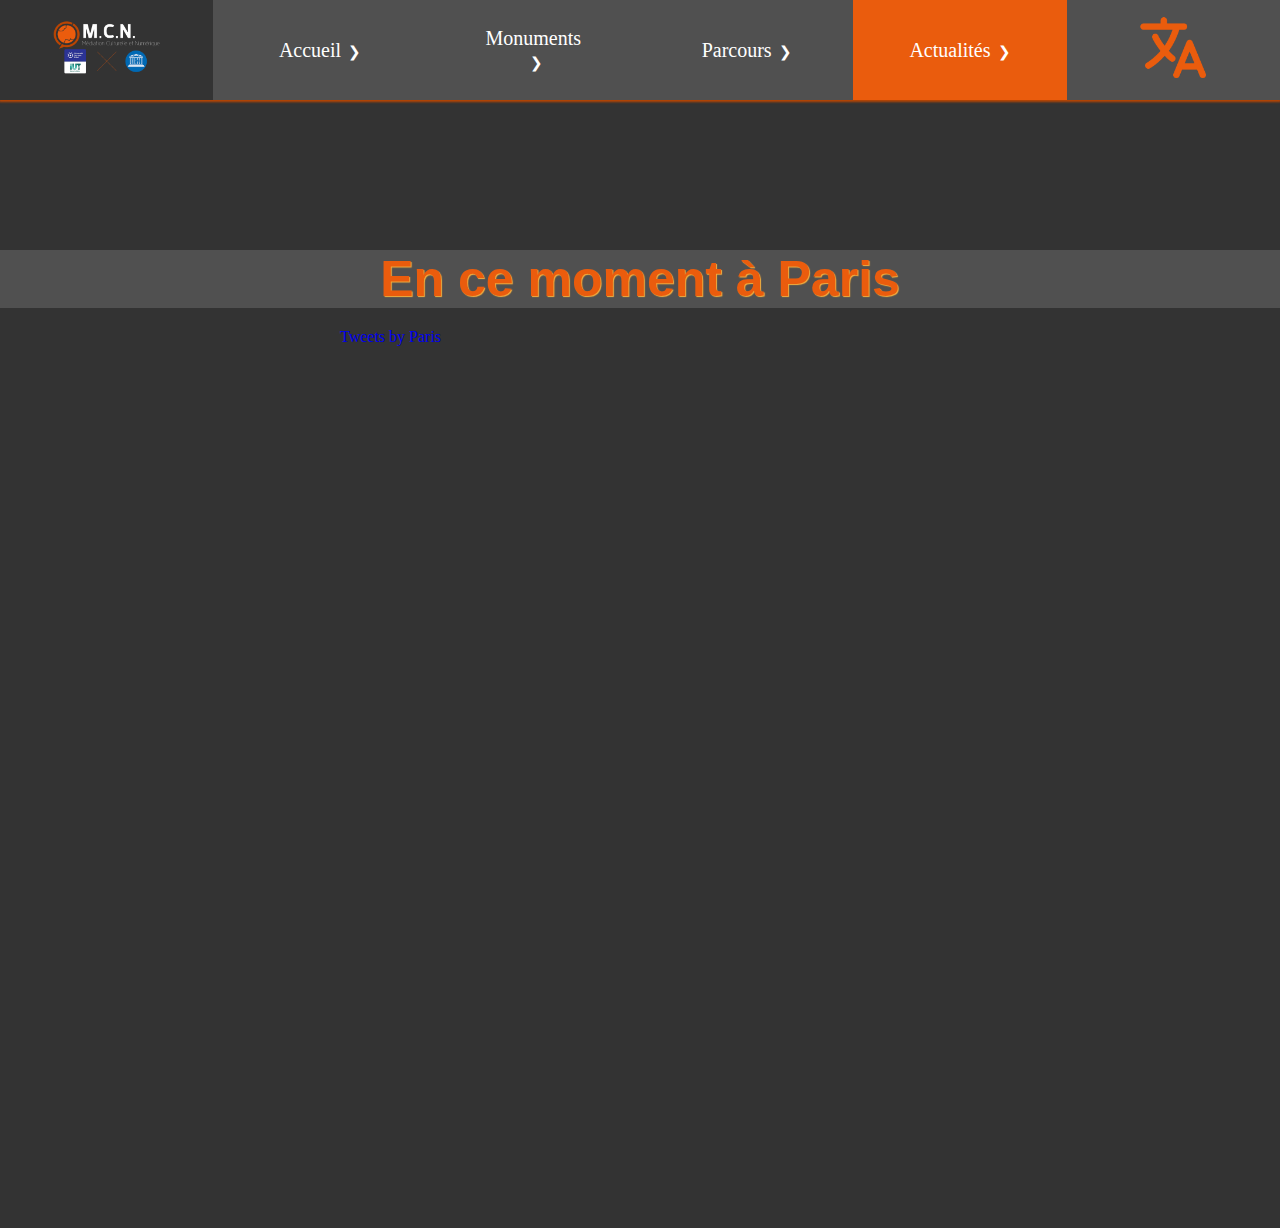
<file: actualites.html>
<!DOCTYPE html>
<html lang="en">
<head>
    <meta charset="UTF-8">
    <meta http-equiv="X-UA-Compatible" content="IE=edge">
    <meta name="viewport" content="width=device-width, initial-scale=1.0">
    <link rel="stylesheet" type="text/css" href="style_index.css">
    <link href="https://fonts.cdnfonts.com/css/cicle" rel="stylesheet">
    <link href="https://www.dafontfree.net/embed/ZHluby1yZWd1bGFyJmRhdGEvOC9kLzQ0MzE1L0R5bm8gUmVndWxhci50dGY" rel="stylesheet">
    <link rel="icon" type="image/png" href="img/icone.png">

    <title>Les Rives de la Seine</title>
</head>

<body>
    <nav>
        <ul>
            <li class="">
              <a href="#"><img src="img/logo.png" alt=""></a>
              <ul class="sous-menu">
                <li><a href="https://www.univ-gustave-eiffel.fr" target="_blank"><img src="img/iutlogo.png" alt="logo iut marne la vallée">IUT de Marne la Vallée</a></li>
                <li><a href="https://www.unesco.org/fr" target="_blank"><img src="img/sticker_UNESCO_blue.png" alt="logo unesco">UNESCO</a></li>
              </ul>
            </li>
            <li class="menu-deroulant">
              <a href="index.html">Accueil</a>
              <ul class="sous-menu">
                <li><a href="index.html#vid">Vidéo</a></li>
                <li><a href="index.html#carte">Carte</a></li>
              </ul>
            </li>
            <li class="menu-deroulant">
                <a href="monuments.html">Monuments</a>
                <ul class="sous-menu">
                    <li><a href="monuments.html#Q1">Quartier 1</a></li>
                    <li><a href="monuments.html#Q2">Quartier 2</a></li>
                    <li><a href="monuments.html#Q3">Quartier 3</a></li>
                </ul>
            </li>
            <li class="menu-deroulant">
                <a href="#">Parcours</a>
                <ul class="sous-menu">
                    <li><a href="#">Rive Nord</a></li>
                    <li><a href="#">Rive Sud</a></li>
                    <li><a href="#">Chronologiquement</a></li>
                </ul>
            </li>
            <li class="menu-deroulant" id="surbrillance">
                <a href="actualites.html">Actualités</a>
                <ul class="sous-menu">
                    <li><a href="actualites.html#EnCeMoment">En ce moment à Paris</a></li>
                    <li><a href="#">Actualités par Monuments</a></li>
                </ul>
            </li>
            <li class="lang">
                <a href="#"><img src="img/langue.png" alt="langue"></a>
                <ul class="sous-menu">
                    <li><a href="#">Français</a></li>
                    <li><a href="actualite_eng.html">Anglais</a></li>
                    <li><a href="actualites_esp.html">Espagnol</a></li>
                </ul>
            </li>
            

        </ul>
    </nav>
    <header>
        <h2 id="EnCeMoment">En ce moment à Paris</h2>
        <div class="actualité1">
            <a class="twitter-timeline" href="https://twitter.com/Paris?ref_src=twsrc%5Etfw">Tweets by Paris</a>
            <script async src="https://platform.twitter.com/widgets.js" charset="utf-8"></script>
        </div>
    </header>



</body>
</html>
</file>
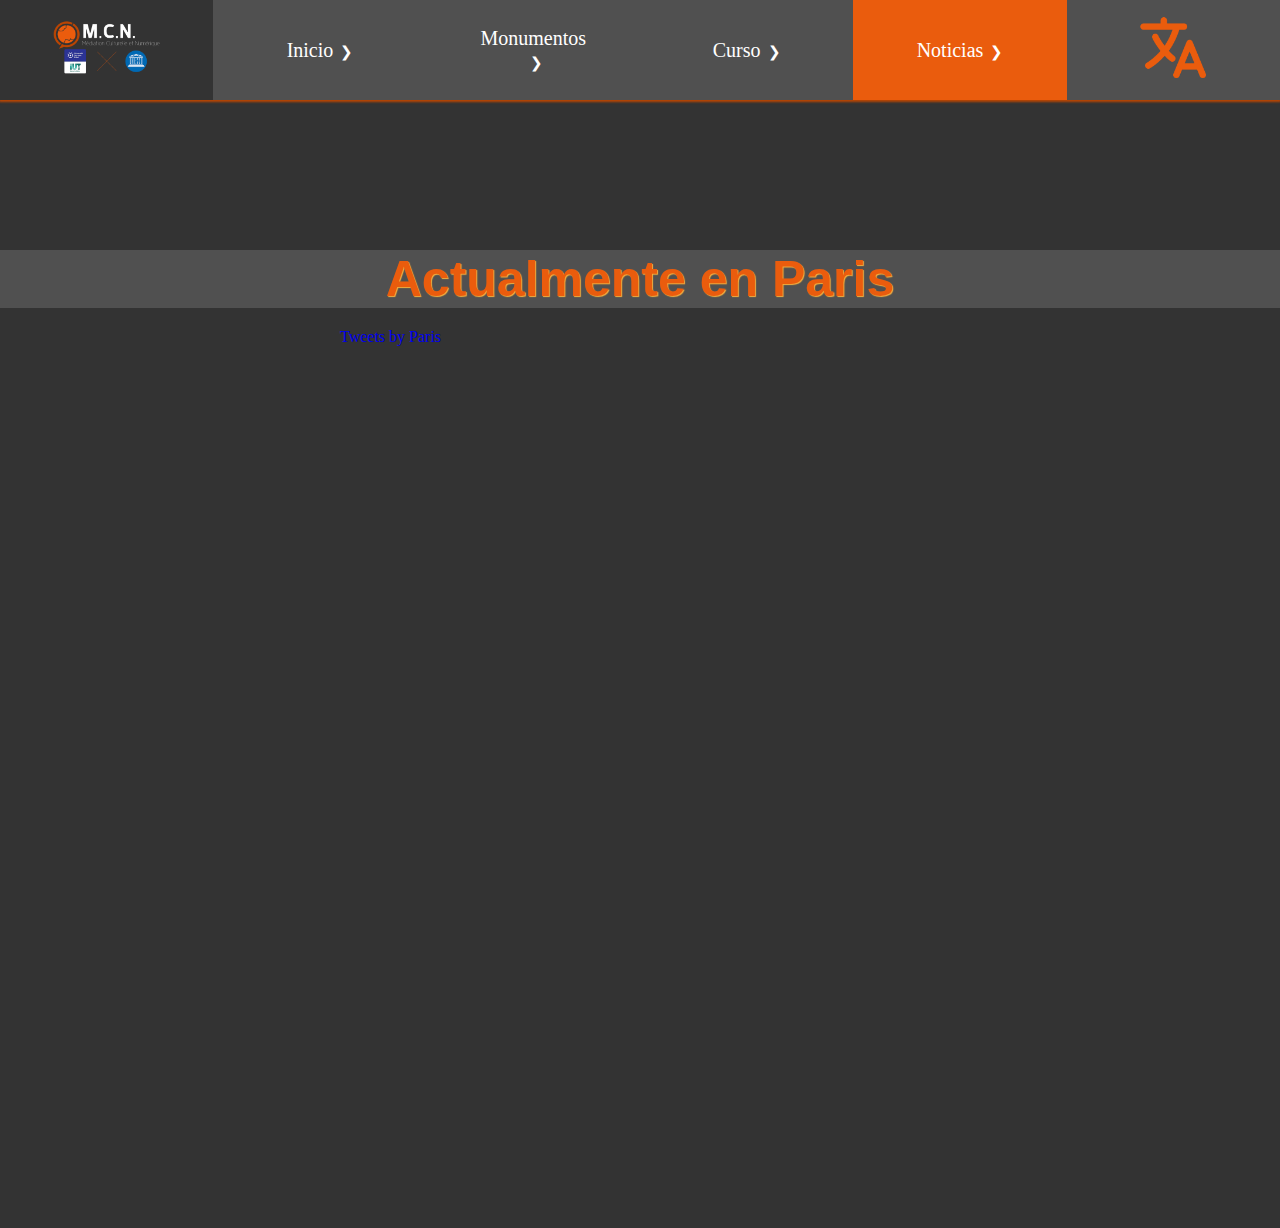
<file: actualites_esp.html>
<!DOCTYPE html>
<html lang="en">
<head>
    <meta charset="UTF-8">
    <meta http-equiv="X-UA-Compatible" content="IE=edge">
    <meta name="viewport" content="width=device-width, initial-scale=1.0">
    <link rel="stylesheet" type="text/css" href="style_index.css">
    <link href="https://fonts.cdnfonts.com/css/cicle" rel="stylesheet">
    <link href="https://www.dafontfree.net/embed/ZHluby1yZWd1bGFyJmRhdGEvOC9kLzQ0MzE1L0R5bm8gUmVndWxhci50dGY" rel="stylesheet">

    <title>Document</title>

</head>
<body>
    <nav>
        <ul>
            <li class="">
            <a href="#"><img src="img/logo.png" alt=""></a>
            <ul class="sous-menu">
                <li><a href="https://www.univ-gustave-eiffel.fr" target="_blank"><img src="img/iutlogo.png" alt="logo iut marne la vallée">IUT de Marne la Vallée</a></li>
                <li><a href="https://www.unesco.org/fr" target="_blank"><img src="img/sticker_UNESCO_blue.png" alt="logo unesco">UNESCO</a></li>
            </ul>
            </li>
            <li  class="menu-deroulant">
            <a href="index_esp.html">Inicio</a>
            <ul class="sous-menu">
                <li><a href="index_esp.html#vid">Vídeo</a></li>
                <li><a href="index_esp.html#carte">Tarjeta</a></li>
            </ul>
            </li>
            <li class="menu-deroulant" >
                <a href="monument_esp.html">Monumentos</a>
                <ul class="sous-menu">
                    <li><a href="monument_esp.html#Q1">Barrio 1</a></li>
                    <li><a href="monument_esp.html#Q2">Barrio 2</a></li>
                    <li><a href="monument_esp.html#Q3">Barrio 3</a></li>
                </ul>
            </li>
            <li class="menu-deroulant">
                <a href="#">Curso</a>
                <ul class="sous-menu">
                    <li><a href="parcoursnord_esp.html">Orilla Norte</a></li>
                    <li><a href="parcourssud_esp.html">Orilla Sur</a></li>
                    <li><a href="#">Recorrido cronológico</a></li>
                </ul>
            </li>
            <li class="menu-deroulant" id="surbrillance">
                <a href="actualites_esp.html">Noticias</a>
                <ul class="sous-menu">
                    <li><a href="actualites_esp.html">Actualmente en París</a></li>
                    <li><a href="#">Noticias por Monumentos</a></li>
                </ul>
            </li>
            <li class="lang">
                <a href="#"><img src="img/langue.png" alt="langue"></a>
                <ul class="sous-menu">
                    <li><a href="actualites.html">Francés</a></li>
                    <li><a href="actualite_eng.html">Inglés</a></li>
                    <li><a href="#">Español</a></li>
                </ul>
            </li>
            

        </ul>
    </nav>

    <header>
        <h2 id="EnCeMoment">Actualmente en Paris</h2>
        <div class="actualité1">
            <a class="twitter-timeline" href="https://twitter.com/Paris?ref_src=twsrc%5Etfw">Tweets by Paris</a>
            <script async src="https://platform.twitter.com/widgets.js" charset="utf-8"></script>
        </div>
    </header>



</body>
</html>
</file>
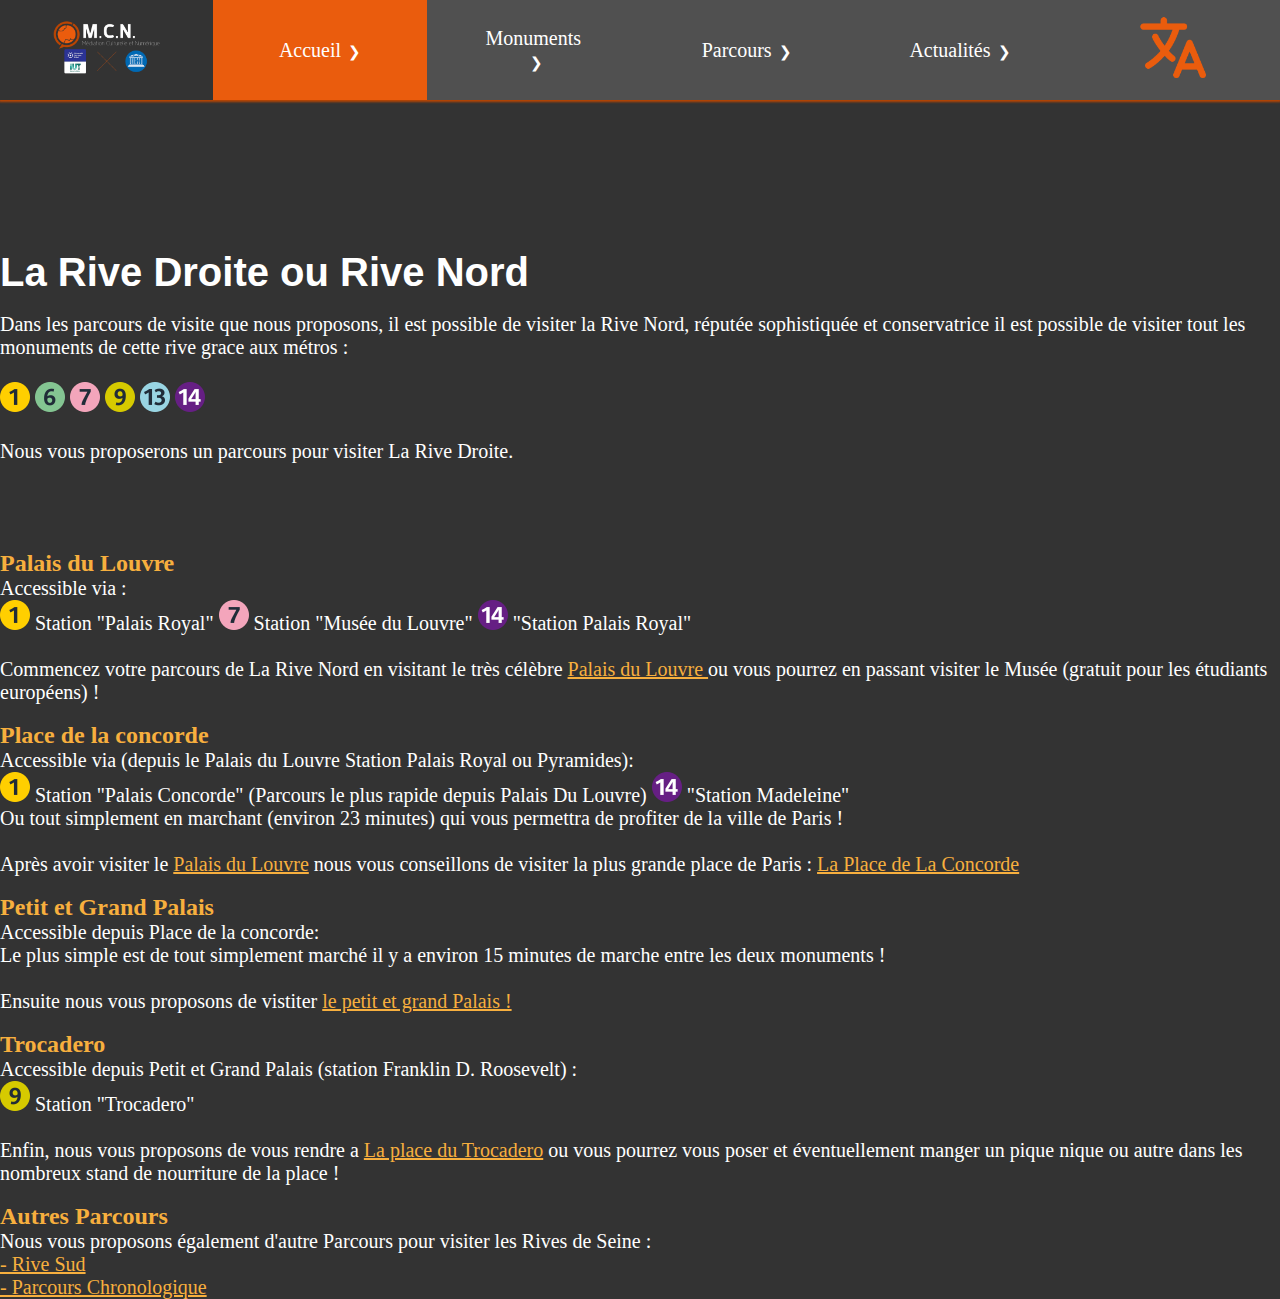
<file: parcoursnord.html>
<!DOCTYPE html>
<html lang="en">
<head>
    <meta charset="UTF-8">
    <meta http-equiv="X-UA-Compatible" content="IE=edge">
    <meta name="viewport" content="width=device-width, initial-scale=1.0">
    <link rel="stylesheet" type="text/css" href="style_index.css">
    <link rel="stylesheet" type="text/css" href="parcours.css">
    <link href="https://fonts.cdnfonts.com/css/cicle" rel="stylesheet">
    <link href="https://www.dafontfree.net/embed/ZHluby1yZWd1bGFyJmRhdGEvOC9kLzQ0MzE1L0R5bm8gUmVndWxhci50dGY" rel="stylesheet">
    <link rel="icon" type="image/png" href="img/icone.png">

    <title>Les Rives de la Seine</title>
</head>
<body>
    <nav>
        <ul>
            <li class="">
              <a href="#"><img src="img/logo.png" alt=""></a>
              <ul class="sous-menu">
                <li><a href="https://www.univ-gustave-eiffel.fr" target="_blank"><img src="img/iutlogo.png" alt="logo iut marne la vallée">IUT de Marne la Vallée</a></li>
                <li><a href="https://www.unesco.org/fr" target="_blank"><img src="img/sticker_UNESCO_blue.png" alt="logo unesco">UNESCO</a></li>
              </ul>
            </li>
            <li id="surbrillance" class="menu-deroulant">
              <a href="#">Accueil</a>
              <ul class="sous-menu">
                <li><a href="index.html#vid">Vidéo</a></li>
                <li><a href="index.html#carte">Carte</a></li>
              </ul>
            </li>
            <li class="menu-deroulant">
                <a href="monuments.html">Monuments</a>
                <ul class="sous-menu">
                    <li><a href="monuments.html#Q1">Quartier 1</a></li>
                    <li><a href="monuments.html#Q2">Quartier 2</a></li>
                    <li><a href="monuments.html#Q3">Quartier 3</a></li>
                </ul>
            </li>
            <li class="menu-deroulant">
                <a href="#">Parcours</a>
                <ul class="sous-menu">
                    <li><a href="parcoursnord.html">Rive Nord</a></li>
                    <li><a href="parcourssud.html">Rive Sud</a></li>
                    <li><a href="#">Parcours chronologique</a></li>
                </ul>
            </li>
            <li class="menu-deroulant">
                <a href="actualites.html">Actualités</a>
                <ul class="sous-menu">
                    <li><a href="actualites.html#EnCeMoment">En ce moment à Paris</a></li>
                    <li><a href="#">Actualités par Monuments</a></li>
                </ul>
            </li>
            <li class="lang">
                <a href="#"><img src="img/langue.png" alt="langue"></a>
                <ul class="sous-menu">
                    <li><a href="#">Français</a></li>
                    <li><a href="parcoursnord_eng.html">Anglais</a></li>
                    <li><a href="parcoursnord_esp.html">Espagnol</a></li>
                </ul>
            </li>
            

        </ul>
    </nav>
    <div class="corps">
        <h1> 
            La Rive Droite ou Rive Nord
        </h1>
        <br>
        <p class = "pp">
            Dans les parcours de visite que nous proposons, il est possible de visiter la Rive Nord, 
            réputée sophistiquée et conservatrice il est possible de visiter tout les monuments de cette rive grace aux métros : 
            <br>
            <br>
            <img src="img/transports/Paris_transit_icons_-_Métro_1.svg.png"> 
            <img src="img/transports/Paris_transit_icons_-_Métro_6.svg.png"> 
            <img src="img/transports/Paris_transit_icons_-_Métro_7.svg.png"> 
            <img src="img/transports/Paris_transit_icons_-_Métro_9.svg.png"> 
            <img src="img/transports/Paris_transit_icons_-_Métro_13.svg.png"> 
            <img src="img/transports/Paris_transit_icons_-_Métro_14.svg.png"> 
            <br>
            <br>
            Nous vous proposerons un parcours pour visiter La Rive Droite.
        </p>



    </div>
    <div class = "corps2">
        <a href="#" class="titre"> <h2> Palais du Louvre </h2> </a>
        <p class="pp">
            Accessible via : 
            
            <br>
            <img src="img/transports/Paris_transit_icons_-_Métro_1.svg.png"> Station "Palais Royal"
            <img src="img/transports/Paris_transit_icons_-_Métro_7.svg.png"> Station "Musée du Louvre"
            <img src="img/transports/Paris_transit_icons_-_Métro_14.svg.png"> "Station Palais Royal"
            <br>
            <br> 
            Commencez votre parcours de La Rive Nord en visitant le très célèbre <a href="">Palais du Louvre </a> ou vous pourrez en passant visiter le Musée (gratuit pour les étudiants européens) ! 
        
        </p>
        <br>
        <a href="#" class = "titre"> <h2> Place de la concorde</h2></a>
        <p class="pp">
            Accessible via (depuis le Palais du Louvre Station Palais Royal ou Pyramides):
            <br>
            <img src="img/transports/Paris_transit_icons_-_Métro_1.svg.png"> Station "Palais Concorde" (Parcours le plus rapide depuis Palais Du Louvre)
            <img src="img/transports/Paris_transit_icons_-_Métro_14.svg.png"> "Station Madeleine"
            <br>
            Ou tout simplement en marchant (environ 23 minutes) qui vous permettra de profiter de la ville de Paris !
            <br>
            <br> 
            Après avoir visiter le <a href="">Palais du Louvre</a> nous vous conseillons de visiter la plus grande place de Paris : <a href =""> La Place de La Concorde </a>
        </p>
        <br>

        <a href="#" class = "titre"> <h2> Petit et Grand Palais</h2></a>
        <p class="pp">
            Accessible depuis Place de la concorde:
            <br>
            Le plus simple est de tout simplement marché il y a environ 15 minutes de marche entre les deux monuments ! 
            <br>
            <br> 
            Ensuite nous vous proposons de vistiter <a href = "">le petit et grand Palais !</a>
        </p>
        <br>

        <a href="#" class = "titre"> <h2> Trocadero </h2></a>
        <p class="pp">
            Accessible depuis Petit et Grand Palais (station Franklin D. Roosevelt) :
            <br>
            <img src="img/transports/Paris_transit_icons_-_Métro_9.svg.png"> Station "Trocadero"
            <br>
            <br> 
            Enfin, nous vous proposons de vous rendre a <a href = "">La place du Trocadero</a> ou vous pourrez vous poser et éventuellement manger un pique nique ou autre dans les nombreux 
            stand de nourriture de la place !
        </p>
        <br>
        <h2 class="titre"> Autres Parcours</h2>
        <p class ="pp"> 
            Nous vous proposons également d'autre Parcours pour visiter les Rives de Seine : <br>
            <a href="parcourssud.html"> - Rive Sud</a>
            <br>
            <a href="#"> - Parcours Chronologique</a>
        </p>
    </div>
    <!-- Palais du louvre , Concorde, Petit Palais, Grand Palais, ,Trocadero-->
</body>
</html>
</file>
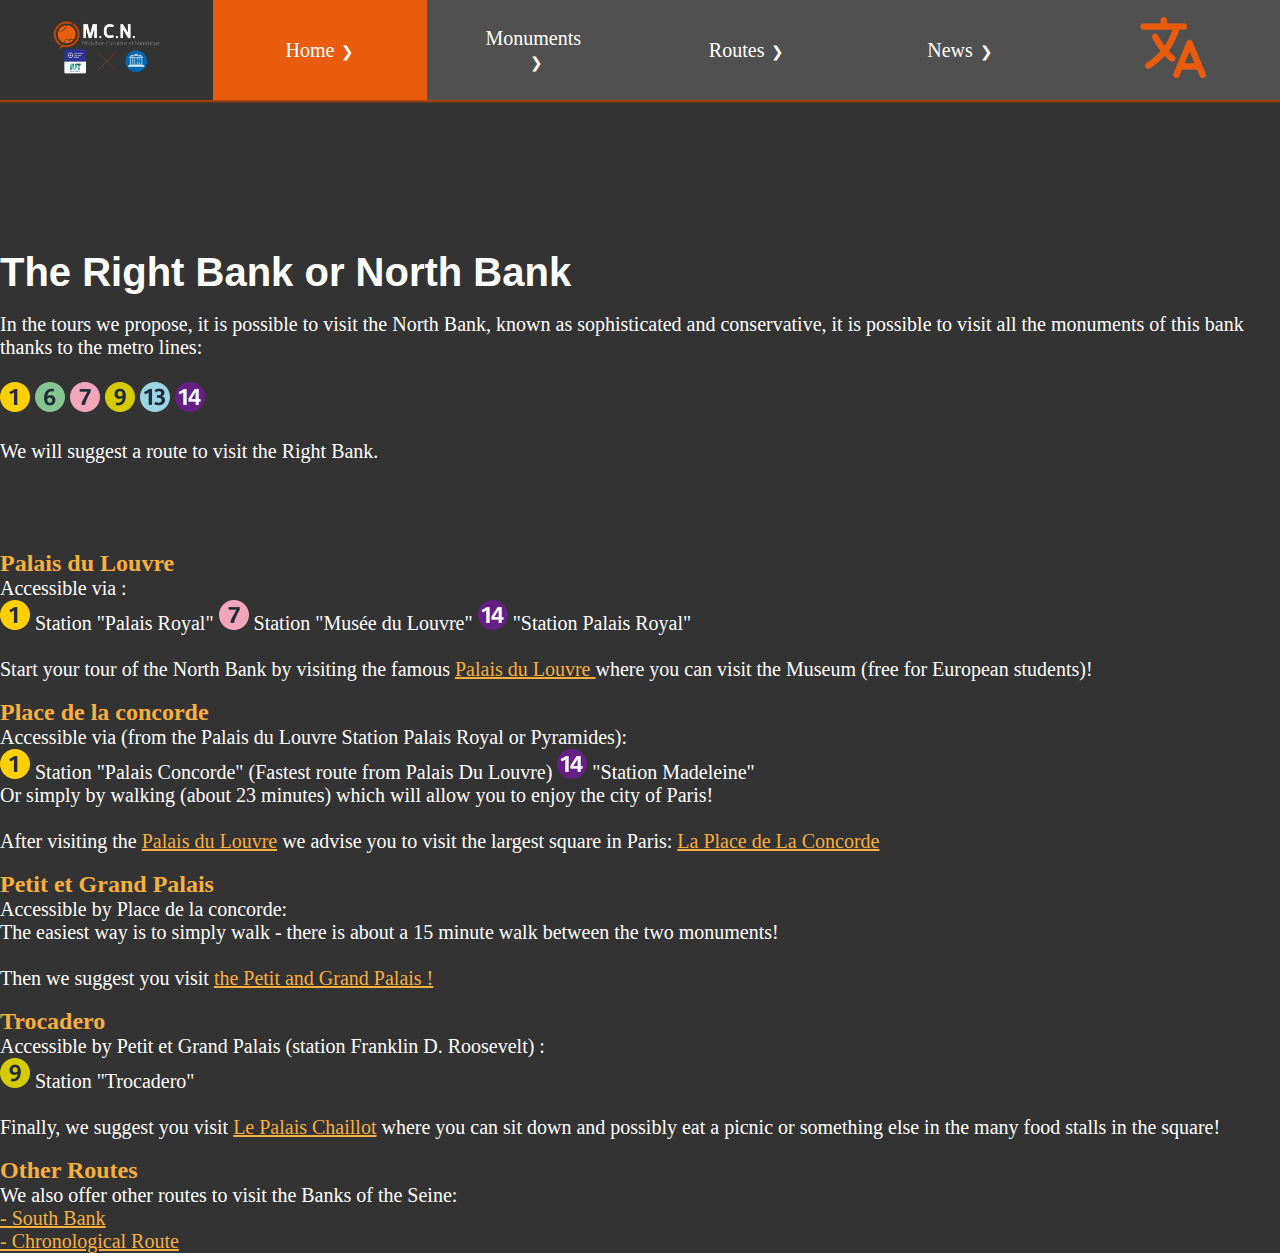
<file: parcoursnord_eng.html>
<!DOCTYPE html>
<html lang="en">
<head>
    <meta charset="UTF-8">
    <meta http-equiv="X-UA-Compatible" content="IE=edge">
    <meta name="viewport" content="width=device-width, initial-scale=1.0">
    <link rel="stylesheet" type="text/css" href="style_index.css">
    <link rel="stylesheet" type="text/css" href="parcours.css">
    <link href="https://fonts.cdnfonts.com/css/cicle" rel="stylesheet">
    <link href="https://www.dafontfree.net/embed/ZHluby1yZWd1bGFyJmRhdGEvOC9kLzQ0MzE1L0R5bm8gUmVndWxhci50dGY" rel="stylesheet">
    <link rel="icon" type="image/png" href="img/icone.png">

    <title>Les Rives de la Seine</title>
</head>
<body>
    <nav>
        <ul>
            <li class="">
                <a href="#"><img src="img/logo.png" alt=""></a>
                <ul class="sous-menu">
                    <li><a href="https://www.univ-gustave-eiffel.fr" target="_blank"><img src="img/iutlogo.png" alt="logo iut marne la vallée">IUT de Marne la Vallée</a></li>
                    <li><a href="https://www.unesco.org/fr" target="_blank"><img src="img/sticker_UNESCO_blue.png" alt="logo unesco">UNESCO</a></li>
                </ul>
            </li>
            <li class="menu-deroulant" id="surbrillance">
                <a href="#">Home</a>
                <ul class="sous-menu">
                    <li><a href="index.html#vid">Video</a></li>
                    <li><a href="index.html#carte">Card</a></li>
                </ul>
            </li>
            <li class="menu-deroulant">
                <a href="monuments_eng.html">Monuments</a>
                <ul class="sous-menu">
                    <li><a href="monuments_eng.html#Q1">District 1</a></li>
                    <li><a href="monuments_eng.html#Q2">District 2</a></li>
                    <li><a href="monuments_eng.html#Q3">District 3</a></li>
                </ul>
            </li>
            <li class="menu-deroulant">
                <a href="#">Routes</a>
                <ul class="sous-menu">
                    <li><a href="parcoursnord.html">North Bank</a></li>
                    <li><a href="parcourssud.html">South Bank</a></li>
                    <li><a href="#">Chronological route</a></li>
                </ul>
            </li>
            <li class="menu-deroulant" >
                <a href="actualite_eng.html">News</a>
                <ul class="sous-menu">
                    <li><a href="actualite_eng.html#EnCeMoment">Now in Paris</a></li>
                    <li><a href="#">News by Monuments</a></li>
                </ul>
            </li>
            <li class="lang">
                <a href="#"><img src="img/langue.png" alt="langue"></a>
                <ul class="sous-menu">
                    <li><a href="parcoursnord.html">French</a></li>
                    <li><a href="#">English</a></li>
                    <li><a href="actualites_esp.html">Spanish</a></li>
                </ul>
            </li>


        </ul>
    </nav>
    <div class="corps">
        <h1> 
            The Right Bank or North Bank
        </h1>
        <br>
        <p class = "pp">
            In the tours we propose, it is possible to visit the North Bank, 
            known as sophisticated and conservative, it is possible to visit all the monuments of this bank thanks to the metro lines: 
            <br>
            <br>
            <img src="img/transports/Paris_transit_icons_-_Métro_1.svg.png"> 
            <img src="img/transports/Paris_transit_icons_-_Métro_6.svg.png"> 
            <img src="img/transports/Paris_transit_icons_-_Métro_7.svg.png"> 
            <img src="img/transports/Paris_transit_icons_-_Métro_9.svg.png"> 
            <img src="img/transports/Paris_transit_icons_-_Métro_13.svg.png"> 
            <img src="img/transports/Paris_transit_icons_-_Métro_14.svg.png"> 
            <br>
            <br>
            We will suggest a route to visit the Right Bank.
        </p>



    </div>
    <div class = "corps2">
        <a href="#" class="titre"> <h2> Palais du Louvre </h2> </a>
        <p class="pp">
            Accessible via : 
            
            <br>
            <img src="img/transports/Paris_transit_icons_-_Métro_1.svg.png"> Station "Palais Royal"
            <img src="img/transports/Paris_transit_icons_-_Métro_7.svg.png"> Station "Musée du Louvre"
            <img src="img/transports/Paris_transit_icons_-_Métro_14.svg.png"> "Station Palais Royal"
            <br>
            <br> 
            Start your tour of the North Bank by visiting the famous <a href="">Palais du Louvre </a> where you can visit the Museum (free for European students)! 
        
        </p>
        <br>
        <a href="#" class = "titre"> <h2> Place de la concorde</h2></a>
        <p class="pp">
            Accessible via (from the Palais du Louvre Station Palais Royal or Pyramides):
            <br>
            <img src="img/transports/Paris_transit_icons_-_Métro_1.svg.png"> Station "Palais Concorde" (Fastest route from Palais Du Louvre)
            <img src="img/transports/Paris_transit_icons_-_Métro_14.svg.png"> "Station Madeleine"
            <br>
            Or simply by walking (about 23 minutes) which will allow you to enjoy the city of Paris!
            <br>
            <br> 
            After visiting the <a href="">Palais du Louvre</a> we advise you to visit the largest square in Paris: <a href =""> La Place de La Concorde </a>
        </p>
        <br>

        <a href="#" class = "titre"> <h2> Petit et Grand Palais</h2></a>
        <p class="pp">
            Accessible by Place de la concorde:
            <br>
            The easiest way is to simply walk - there is about a 15 minute walk between the two monuments! 
            <br>
            <br> 
            Then we suggest you visit <a href = "">the Petit and Grand Palais !</a>
        </p>
        <br>

        <a href="#" class = "titre"> <h2> Trocadero </h2></a>
        <p class="pp">
            Accessible by Petit et Grand Palais (station Franklin D. Roosevelt) :
            <br>
            <img src="img/transports/Paris_transit_icons_-_Métro_9.svg.png"> Station "Trocadero"
            <br>
            <br> 
            Finally, we suggest you visit <a href = "">Le Palais Chaillot</a> where you can sit down and possibly eat a picnic or something else in the many 
            food stalls in the square!
        </p>
        <br>
        <h2 class="titre"> Other Routes</h2>
        <p class ="pp"> 
            We also offer other routes to visit the Banks of the Seine: <br>
            <a href="parcourssud.html"> - South Bank</a>
            <br>
            <a href="#"> - Chronological Route</a>
        </p>
    </div>
    <!-- Palais du louvre , Concorde, Petit Palais, Grand Palais, ,Trocadero-->
</body>
</html>
</file>
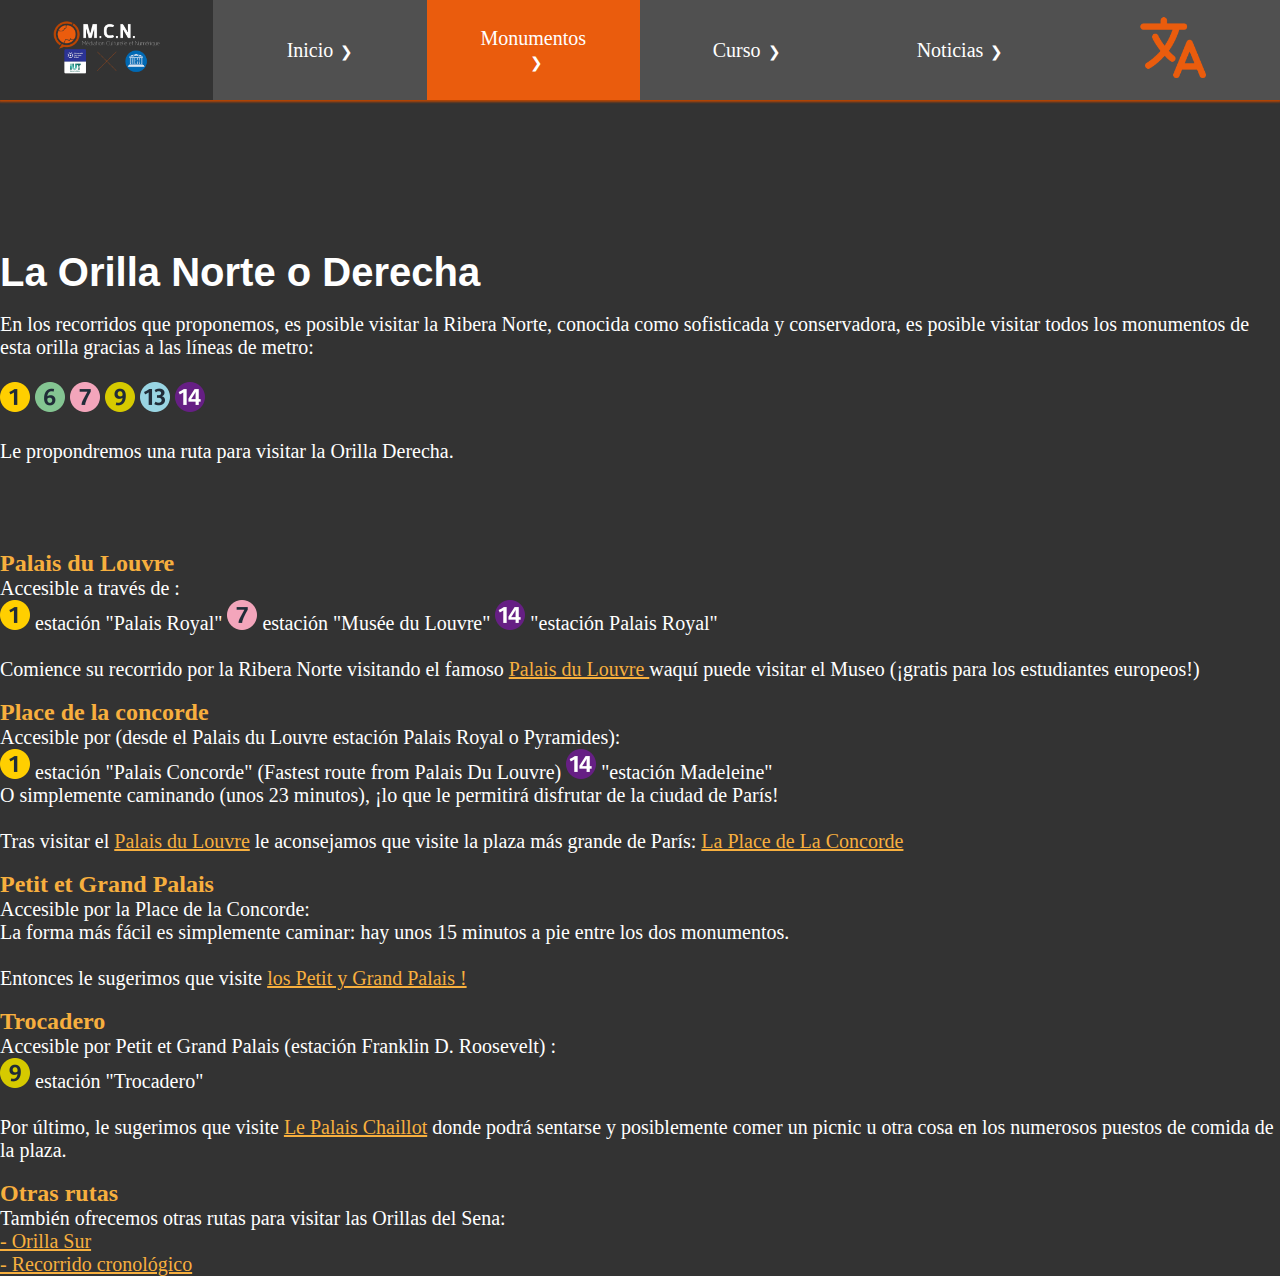
<file: parcoursnord_esp.html>
<!DOCTYPE html>
<html lang="en">
<head>
    <meta charset="UTF-8">
    <meta http-equiv="X-UA-Compatible" content="IE=edge">
    <meta name="viewport" content="width=device-width, initial-scale=1.0">
    <link rel="stylesheet" type="text/css" href="style_index.css">
    <link rel="stylesheet" type="text/css" href="parcours.css">
    <link href="https://fonts.cdnfonts.com/css/cicle" rel="stylesheet">
    <link href="https://www.dafontfree.net/embed/ZHluby1yZWd1bGFyJmRhdGEvOC9kLzQ0MzE1L0R5bm8gUmVndWxhci50dGY" rel="stylesheet">

    <title>Document</title>

</head>
<body>


    <nav>
        <ul>
            <li class="">
              <a href="#"><img src="img/logo.png" alt=""></a>
              <ul class="sous-menu">
                <li><a href="https://www.univ-gustave-eiffel.fr" target="_blank"><img src="img/iutlogo.png" alt="logo iut marne la vallée">IUT de Marne la Vallée</a></li>
                <li><a href="https://www.unesco.org/fr" target="_blank"><img src="img/sticker_UNESCO_blue.png" alt="logo unesco">UNESCO</a></li>
              </ul>
            </li>
            <li  class="menu-deroulant">
              <a href="index_esp.html">Inicio</a>
              <ul class="sous-menu">
                <li><a href="index_esp.html#vid">Vídeo</a></li>
                <li><a href="index_esp.html#carte">Tarjeta</a></li>
              </ul>
            </li>
            <li class="menu-deroulant" id="surbrillance">
                <a href="#">Monumentos</a>
                <ul class="sous-menu">
                    <li><a href="monument_esp.html#Q1">Barrio 1</a></li>
                    <li><a href="monument_esp.html#Q2">Barrio 2</a></li>
                    <li><a href="monument_esp.html#Q3">Barrio 3</a></li>
                </ul>
            </li>
            <li class="menu-deroulant">
                <a href="#">Curso</a>
                <ul class="sous-menu">
                    <li><a href="parcoursnord_esp.html">Orilla Norte</a></li>
                    <li><a href="parcourssud_esp.html">Orilla Sur</a></li>
                    <li><a href="#">Recorrido cronológico</a></li>
                </ul>
            </li>
            <li class="menu-deroulant">
                <a href="actualites_esp.html">Noticias</a>
                <ul class="sous-menu">
                    <li><a href="actualites_.html#EnCeMoment">Actualmente en París</a></li>
                    <li><a href="#">Noticias por Monumentos</a></li>
                </ul>
            </li>
            <li class="lang">
                <a href="#"><img src="img/langue.png" alt="langue"></a>
                <ul class="sous-menu">
                    <li><a href="parcoursnord.html">Francés</a></li>
                    <li><a href="parcoursnord_eng.html">Inglés</a></li>
                    <li><a href="#">Español</a></li>
                </ul>
            </li>
            

        </ul>
    </nav>

    <div class="corps">
        <h1> 
            La Orilla Norte o Derecha
        </h1>
        <br>
        <p class = "pp">
            En los recorridos que proponemos, es posible visitar la Ribera Norte, 
            conocida como sofisticada y conservadora, es posible visitar todos los monumentos de esta orilla gracias a las líneas de metro: 
            <br>
            <br>
            <img src="img/transports/Paris_transit_icons_-_Métro_1.svg.png"> 
            <img src="img/transports/Paris_transit_icons_-_Métro_6.svg.png"> 
            <img src="img/transports/Paris_transit_icons_-_Métro_7.svg.png"> 
            <img src="img/transports/Paris_transit_icons_-_Métro_9.svg.png"> 
            <img src="img/transports/Paris_transit_icons_-_Métro_13.svg.png"> 
            <img src="img/transports/Paris_transit_icons_-_Métro_14.svg.png"> 
            <br>
            <br>
            Le propondremos una ruta para visitar la Orilla Derecha.
        </p>



    </div>
    <div class = "corps2">
        <a href="#" class="titre"> <h2> Palais du Louvre </h2> </a>
        <p class="pp">
            Accesible a través de : 
            
            <br>
            <img src="img/transports/Paris_transit_icons_-_Métro_1.svg.png"> estación "Palais Royal"
            <img src="img/transports/Paris_transit_icons_-_Métro_7.svg.png"> estación "Musée du Louvre"
            <img src="img/transports/Paris_transit_icons_-_Métro_14.svg.png"> "estación Palais Royal"
            <br>
            <br> 
            Comience su recorrido por la Ribera Norte visitando el famoso <a href="">Palais du Louvre </a> waquí puede visitar el Museo (¡gratis para los estudiantes europeos!) 
        
        </p>
        <br>
        <a href="#" class = "titre"> <h2> Place de la concorde</h2></a>
        <p class="pp">
            Accesible por (desde el Palais du Louvre estación Palais Royal o Pyramides):
            <br>
            <img src="img/transports/Paris_transit_icons_-_Métro_1.svg.png"> estación "Palais Concorde" (Fastest route from Palais Du Louvre)
            <img src="img/transports/Paris_transit_icons_-_Métro_14.svg.png"> "estación Madeleine"
            <br>
            O simplemente caminando (unos 23 minutos), ¡lo que le permitirá disfrutar de la ciudad de París!
            <br>
            <br> 
            Tras visitar el <a href="">Palais du Louvre</a> le aconsejamos que visite la plaza más grande de París: <a href =""> La Place de La Concorde </a>
        </p>
        <br>

        <a href="#" class = "titre"> <h2> Petit et Grand Palais</h2></a>
        <p class="pp">
            Accesible por la Place de la Concorde:
            <br>
            La forma más fácil es simplemente caminar: hay unos 15 minutos a pie entre los dos monumentos. 
            <br>
            <br> 
            Entonces le sugerimos que visite <a href = "">los Petit y Grand Palais !</a>
        </p>
        <br>

        <a href="#" class = "titre"> <h2> Trocadero </h2></a>
        <p class="pp">
            Accesible por Petit et Grand Palais (estación Franklin D. Roosevelt) :            <br>
            <img src="img/transports/Paris_transit_icons_-_Métro_9.svg.png"> estación "Trocadero"
            <br>
            <br> 
            Por último, le sugerimos que visite <a href = "">Le Palais Chaillot</a> donde podrá sentarse y posiblemente comer un picnic u otra cosa en los numerosos 
            puestos de comida de la plaza.
        </p>
        <br>
        <h2 class="titre"> Otras rutas</h2>
        <p class ="pp"> 
            También ofrecemos otras rutas para visitar las Orillas del Sena: <br>
            <a href="parcourssud.html"> - Orilla Sur</a>
            <br>
            <a href="#"> - Recorrido cronológico</a>
        </p>
    </div>
    <!-- Palais du louvre , Concorde, Petit Palais, Grand Palais, ,Trocadero-->
</body>
</html>
</file>
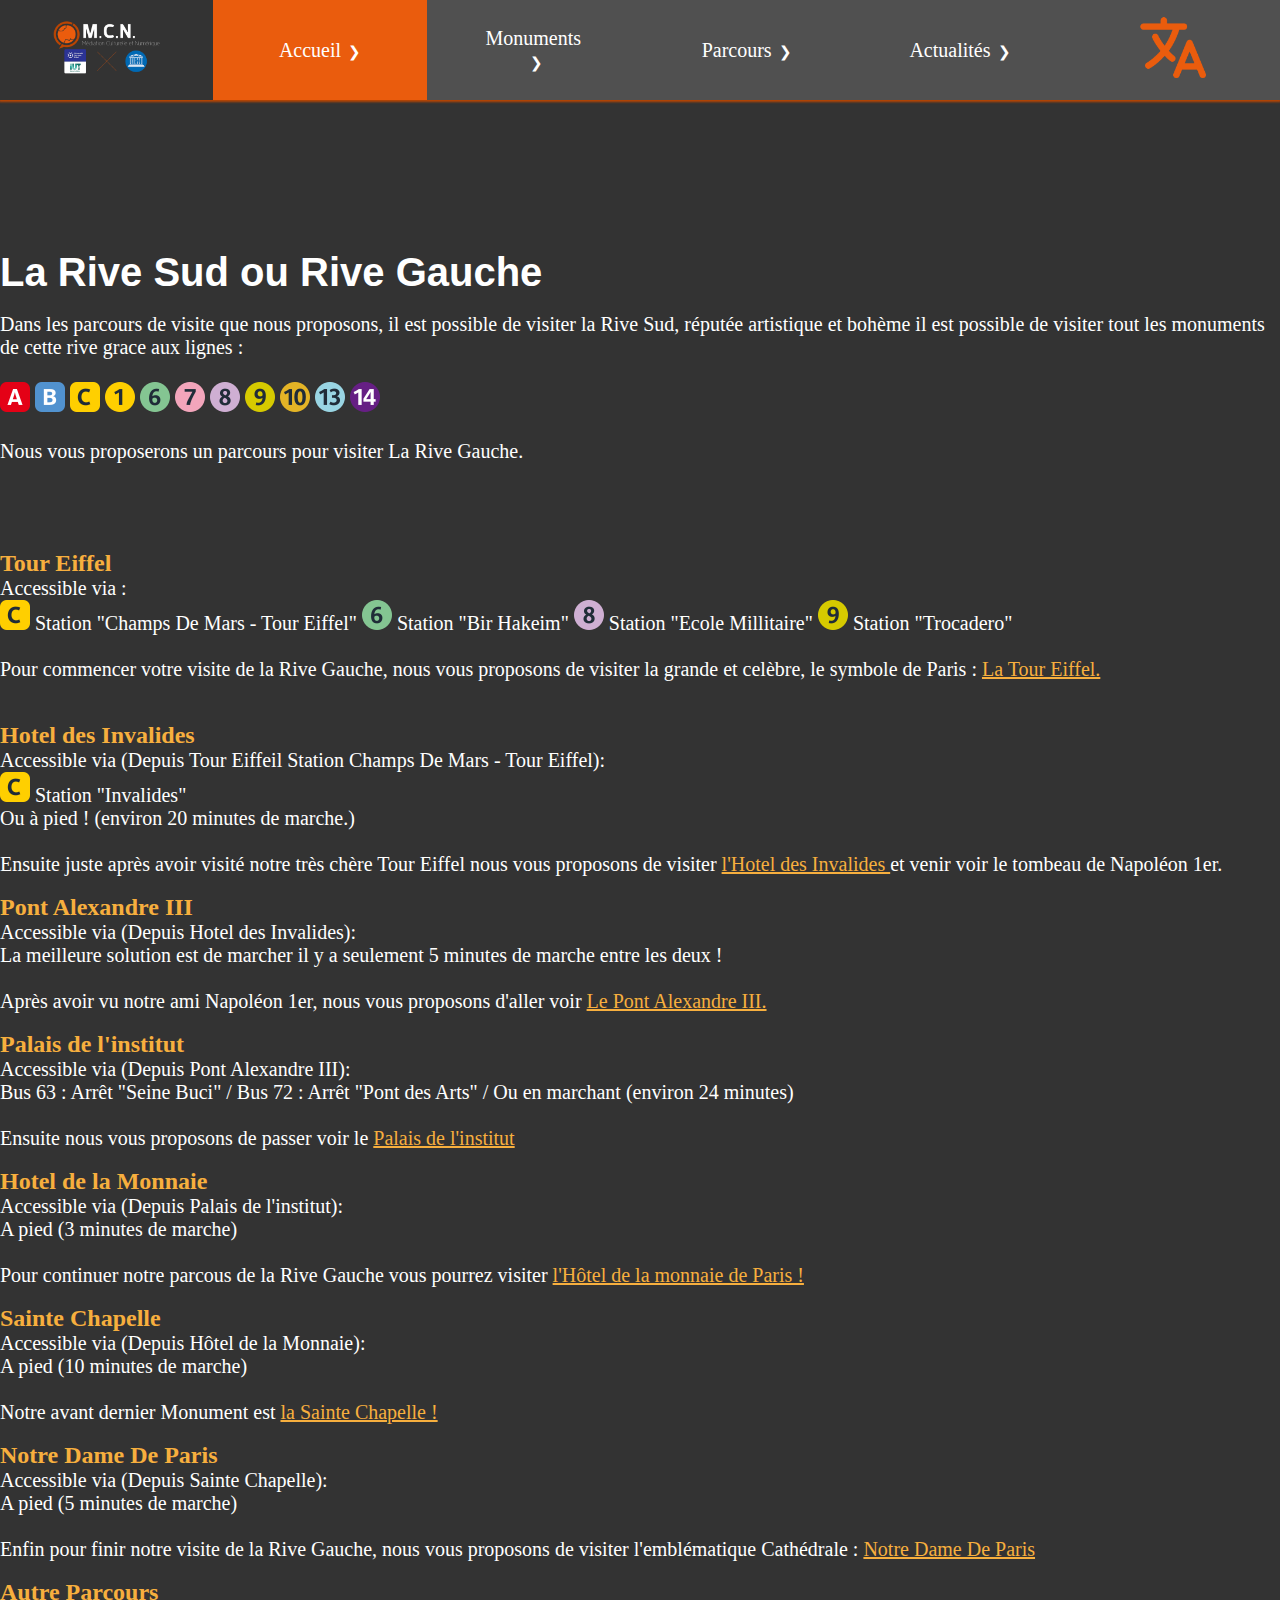
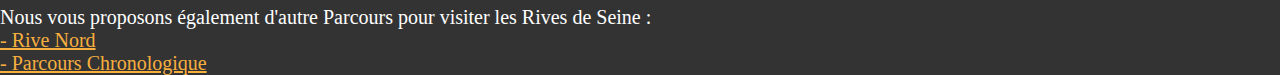
<file: parcourssud.html>
<!DOCTYPE html>
<html lang="en">
    <!-- tour eiffel, invalides, pont alexandre III, palais de l'institut, hotel de la monnaie, sainte chapelle, notre dame-->
<head>
    <meta charset="UTF-8">
    <meta http-equiv="X-UA-Compatible" content="IE=edge">
    <meta name="viewport" content="width=device-width, initial-scale=1.0">
    <link rel="stylesheet" type="text/css" href="style_index.css">
    <link rel="stylesheet" type="text/css" href="parcours.css">
    <link href="https://fonts.cdnfonts.com/css/cicle" rel="stylesheet">
    <link href="https://www.dafontfree.net/embed/ZHluby1yZWd1bGFyJmRhdGEvOC9kLzQ0MzE1L0R5bm8gUmVndWxhci50dGY" rel="stylesheet">
    <link rel="icon" type="image/png" href="img/icone.png">

    <title>Les Rives de la Seine</title>
</head>
<body>
    <nav>
        <ul>
            <li class="">
              <a href="#"><img src="img/logo.png" alt=""></a>
              <ul class="sous-menu">
                <li><a href="https://www.univ-gustave-eiffel.fr" target="_blank"><img src="img/iutlogo.png" alt="logo iut marne la vallée">IUT de Marne la Vallée</a></li>
                <li><a href="https://www.unesco.org/fr" target="_blank"><img src="img/sticker_UNESCO_blue.png" alt="logo unesco">UNESCO</a></li>
              </ul>
            </li>
            <li id="surbrillance" class="menu-deroulant">
              <a href="#">Accueil</a>
              <ul class="sous-menu">
                <li><a href="index.html#vid">Vidéo</a></li>
                <li><a href="index.html#carte">Carte</a></li>
              </ul>
            </li>
            <li class="menu-deroulant">
                <a href="monuments.html">Monuments</a>
                <ul class="sous-menu">
                    <li><a href="monuments.html#Q1">Quartier 1</a></li>
                    <li><a href="monuments.html#Q2">Quartier 2</a></li>
                    <li><a href="monuments.html#Q3">Quartier 3</a></li>
                </ul>
            </li>
            <li class="menu-deroulant">
                <a href="#">Parcours</a>
                <ul class="sous-menu">
                    <li><a href="parcoursnord.html">Rive Nord</a></li>
                    <li><a href="parcourssud.html">Rive Sud</a></li>
                    <li><a href="#">Parcours chronologique</a></li>
                </ul>
            </li>
            <li class="menu-deroulant">
                <a href="actualites.html">Actualités</a>
                <ul class="sous-menu">
                    <li><a href="actualites.html#EnCeMoment">En ce moment à Paris</a></li>
                    <li><a href="#">Actualités par Monuments</a></li>
                </ul>
            </li>
            <li class="lang">
                <a href="#"><img src="img/langue.png" alt="langue"></a>
                <ul class="sous-menu">
                    <li><a href="#">Français</a></li>
                    <li><a href="parcourssud_eng.html">Anglais</a></li>
                    <li><a href="parcourssud_esp.html">Espagnol</a></li>
                </ul>
            </li>
            

        </ul>
    </nav>
    <div class="corps">
        <h1> 
            La Rive Sud ou Rive Gauche
        </h1>
        <br>
        <p class = "pp">
            Dans les parcours de visite que nous proposons, il est possible de visiter la Rive Sud, 
            réputée artistique et bohème il est possible de visiter tout les monuments de cette rive grace aux lignes :
            <br> 
            <br>
            <img src="img/transports/Paris_transit_icons_-_RER_A.svg.png">
            <img src="img/transports/Paris_transit_icons_-_RER_B.svg.png">
            <img src="img/transports/Paris_transit_icons_-_RER_C.svg.png">
            <img src="img/transports/Paris_transit_icons_-_Métro_1.svg.png">
            <img src="img/transports/Paris_transit_icons_-_Métro_6.svg.png">
            <img src="img/transports/Paris_transit_icons_-_Métro_7.svg.png">
            <img src="img/transports/Paris_transit_icons_-_Métro_8.svg.png">
            <img src="img/transports/Paris_transit_icons_-_Métro_9.svg.png">
            <img src="img/transports/Paris_transit_icons_-_Métro_10.svg.png">
            <img src="img/transports/Paris_transit_icons_-_Métro_13.svg.png">
            <img src="img/transports/Paris_transit_icons_-_Métro_14.svg.png">
            
            
            <br>
            <br>
            Nous vous proposerons un parcours pour visiter La Rive Gauche.
            
            <br>
            <br>
        </p>



    </div>
    <div class = "corps2">
        <a href="#" class="titre"> <h2> Tour Eiffel </h2> </a>
        <p class="pp">
            Accessible via : 
            <br>
            <img src="img/transports/Paris_transit_icons_-_RER_C.svg.png"> Station "Champs De Mars - Tour Eiffel"
            <img src="img/transports/Paris_transit_icons_-_Métro_6.svg.png"> Station "Bir Hakeim"
            <img src="img/transports/Paris_transit_icons_-_Métro_8.svg.png"> Station "Ecole Millitaire"
            <img src="img/transports/Paris_transit_icons_-_Métro_9.svg.png"> Station "Trocadero"
            <br>
            <br>
            Pour commencer votre visite de la Rive Gauche, nous vous proposons de visiter la grande et celèbre, le symbole de Paris : <a href = ""> La Tour Eiffel.</a>
            <br>
            <br> 
        
        </p>
        <br>
        <a href="#" class = "titre"> <h2> Hotel des Invalides</h2></a>
        <p class="pp">
    
            Accessible via (Depuis Tour Eiffeil Station Champs De Mars - Tour Eiffel):
            
            <br>
            <img src="img/transports/Paris_transit_icons_-_RER_C.svg.png"> Station "Invalides"
            <br>
            Ou à pied ! (environ 20 minutes de marche.)
            
            
            <br>
            <br> 
            Ensuite juste après avoir visité notre très chère Tour Eiffel nous vous proposons de visiter <a href="#">l'Hotel des Invalides </a> et venir voir le tombeau de Napoléon 1er.
        </p>
        <br>

        <a href="#" class = "titre"> <h2> Pont Alexandre III</h2></a>
        <p class="pp">
            Accessible via (Depuis Hotel des Invalides):
            <br>
            La meilleure solution est de marcher il y a seulement 5 minutes de marche entre les deux !
            <br>

            
            <br> 
            Après avoir vu notre ami Napoléon 1er, nous vous proposons d'aller voir <a href="#"> Le Pont Alexandre III.</a>
        </p>
        <br>

        <a href="#" class = "titre"> <h2> Palais de l'institut </h2></a>
        <p class="pp">
            Accessible via (Depuis Pont Alexandre III):
            <br>
            Bus 63 : Arrêt "Seine Buci" /
            Bus 72 : Arrêt "Pont des Arts" /
            Ou en marchant (environ 24 minutes)
            <br>
            <br> 
            Ensuite nous vous proposons de passer voir le <a href="#"> Palais de l'institut</a>
        </p>
        <br>

        <a href="#" class = "titre"> <h2> Hotel de la Monnaie </h2></a>
        <p class="pp">
            Accessible via (Depuis Palais de l'institut):
            <br>
            A pied (3 minutes de marche)
            <br>
            <br> 
            Pour continuer notre parcous de la Rive Gauche vous pourrez visiter <a href="#"> l'Hôtel de la monnaie de Paris ! </a>
        </p>
        <br>

        <a href="#" class = "titre"> <h2> Sainte Chapelle </h2></a>
        <p class="pp">
            Accessible via (Depuis Hôtel de la Monnaie):
            <br>
            A pied (10 minutes de marche)
            <br>
            <br> 
            Notre avant dernier Monument est <a href="#"> la Sainte Chapelle !</a>
        </p>
        <br>

        <a href="#" class = "titre"> <h2> Notre Dame De Paris </h2></a>
        <p class="pp">
            Accessible via (Depuis Sainte Chapelle):
            <br>
            A pied (5 minutes de marche)
            <br>
            <br> 
            Enfin pour finir notre visite de la Rive Gauche, nous vous proposons de visiter l'emblématique Cathédrale : <a href="#"> Notre Dame De Paris</a>
        </p>
        <br>

        <h2 class="titre"> Autre Parcours</h2>
        <p class ="pp"> 
            Nous vous proposons également d'autre Parcours pour visiter les Rives de Seine : <br>
            <a href="parcoursnord.html"> - Rive Nord</a>
            <br>
            <a href="#"> - Parcours Chronologique</a>
        </p>
    </div>
    <!-- Palais du louvre , Concorde, Petit Palais, Grand Palais, ,Trocadero-->
</body>
</html>
</file>
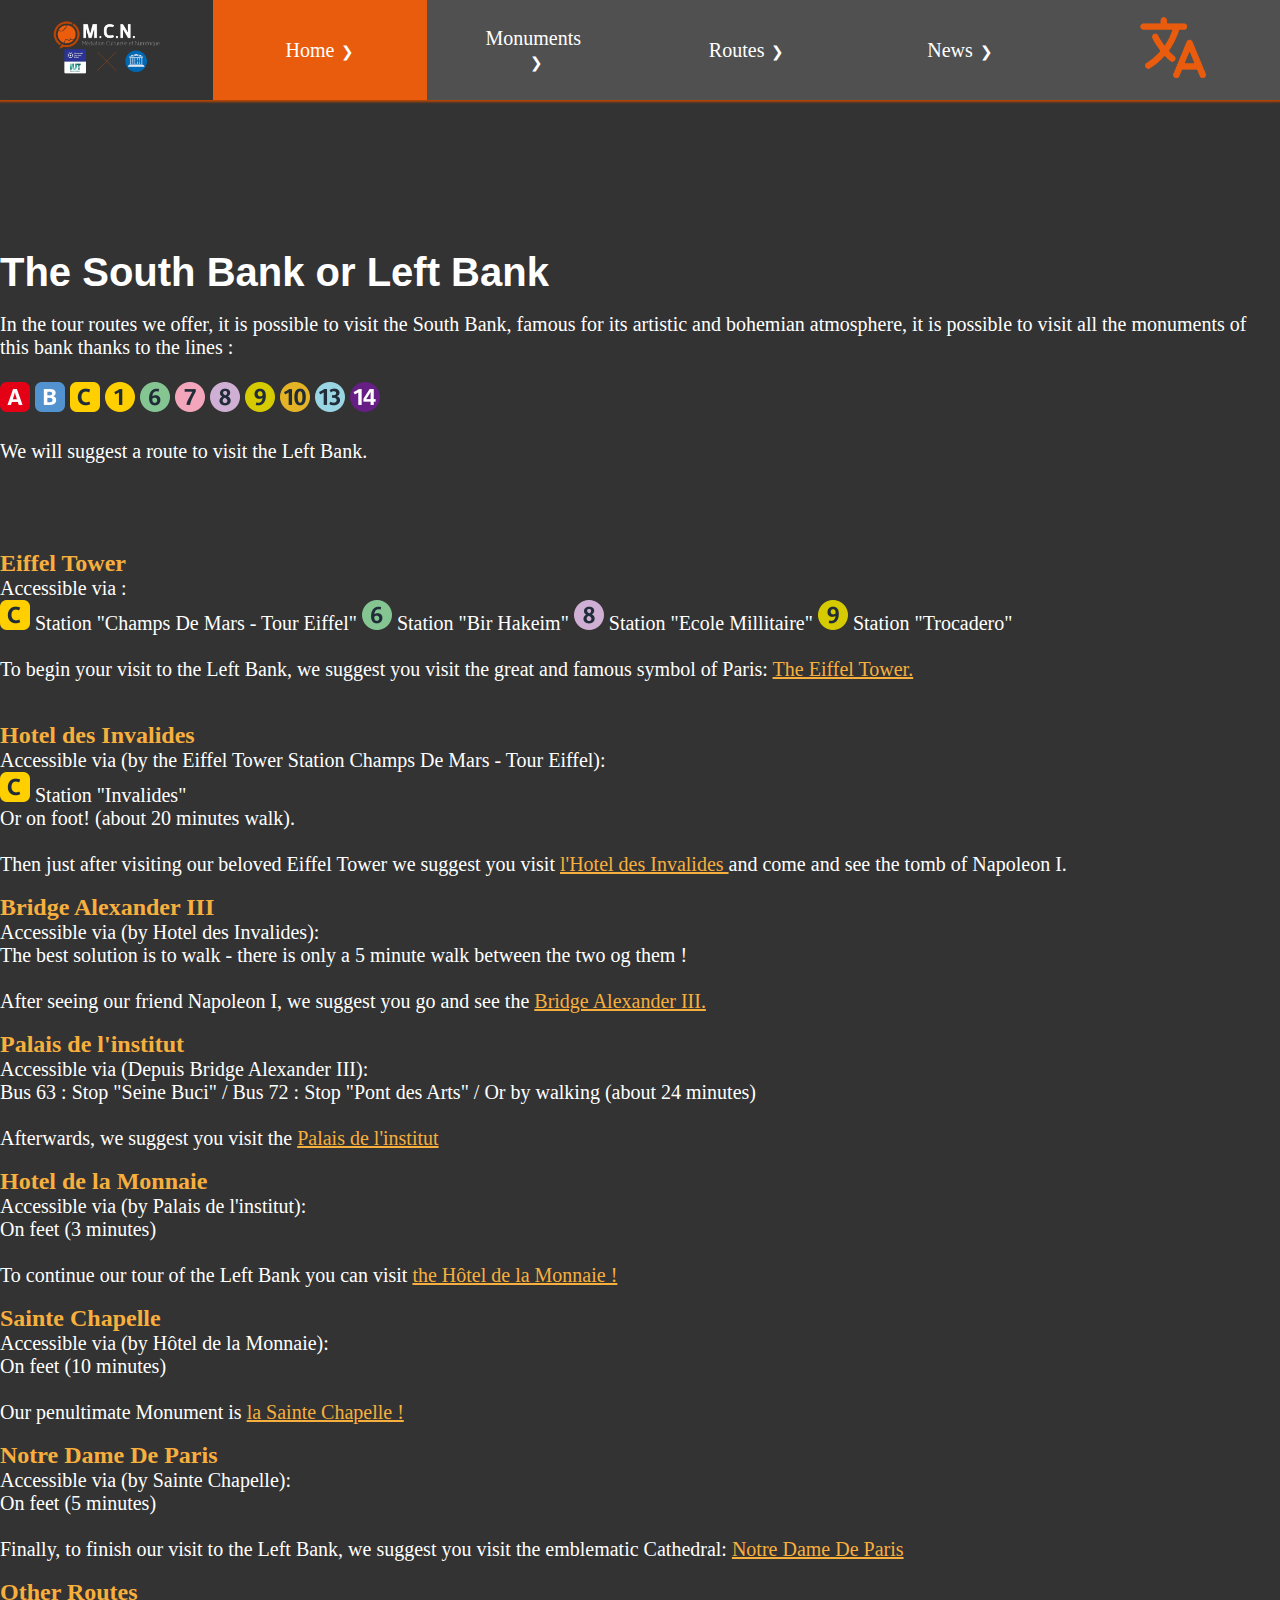
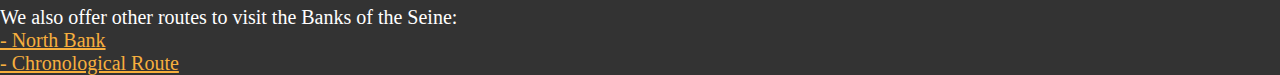
<file: parcourssud_eng.html>
<!DOCTYPE html>
<html lang="en">
<head>
    <meta charset="UTF-8">
    <meta http-equiv="X-UA-Compatible" content="IE=edge">
    <meta name="viewport" content="width=device-width, initial-scale=1.0">
    <link rel="stylesheet" type="text/css" href="style_index.css">
    <link rel="stylesheet" type="text/css" href="parcours.css">
    <link href="https://fonts.cdnfonts.com/css/cicle" rel="stylesheet">
    <link href="https://www.dafontfree.net/embed/ZHluby1yZWd1bGFyJmRhdGEvOC9kLzQ0MzE1L0R5bm8gUmVndWxhci50dGY" rel="stylesheet">
    <link rel="icon" type="image/png" href="img/icone.png">

    <title>Les Rives de la Seine</title>
</head>
<body>
    <nav>
        <ul>
            <li class="">
                <a href="#"><img src="img/logo.png" alt=""></a>
                <ul class="sous-menu">
                    <li><a href="https://www.univ-gustave-eiffel.fr" target="_blank"><img src="img/iutlogo.png" alt="logo iut marne la vallée">IUT de Marne la Vallée</a></li>
                    <li><a href="https://www.unesco.org/fr" target="_blank"><img src="img/sticker_UNESCO_blue.png" alt="logo unesco">UNESCO</a></li>
                </ul>
            </li>
            <li class="menu-deroulant" id="surbrillance">
                <a href="#">Home</a>
                <ul class="sous-menu">
                    <li><a href="index.html#vid">Video</a></li>
                    <li><a href="index.html#carte">Card</a></li>
                </ul>
            </li>
            <li class="menu-deroulant">
                <a href="monuments_eng.html">Monuments</a>
                <ul class="sous-menu">
                    <li><a href="monuments_eng.html#Q1">District 1</a></li>
                    <li><a href="monuments_eng.html#Q2">District 2</a></li>
                    <li><a href="monuments_eng.html#Q3">District 3</a></li>
                </ul>
            </li>
            <li class="menu-deroulant">
                <a href="#">Routes</a>
                <ul class="sous-menu">
                    <li><a href="parcoursnord.html">North Bank</a></li>
                    <li><a href="parcourssud.html">South Bank</a></li>
                    <li><a href="#">Chronological route</a></li>
                </ul>
            </li>
            <li class="menu-deroulant" >
                <a href="actualite_eng.html">News</a>
                <ul class="sous-menu">
                    <li><a href="actualite_eng.html#EnCeMoment">Now in Paris</a></li>
                    <li><a href="#">News by Monuments</a></li>
                </ul>
            </li>
            <li class="lang">
                <a href="#"><img src="img/langue.png" alt="langue"></a>
                <ul class="sous-menu">
                    <li><a href="parcourssud.html">French</a></li>
                    <li><a href="#">English</a></li>
                    <li><a href="parcourssud_esp.html">Spanish</a></li>
                </ul>
            </li>


        </ul>
    </nav>
    <div class="corps">
        <h1> 
            The South Bank or Left Bank
        </h1>
        <br>
        <p class = "pp">
            In the tour routes we offer, it is possible to visit the South Bank, 
            famous for its artistic and bohemian atmosphere, it is possible to visit all the monuments of this bank thanks to the lines :
            <br> 
            <br>
            <img src="img/transports/Paris_transit_icons_-_RER_A.svg.png">
            <img src="img/transports/Paris_transit_icons_-_RER_B.svg.png">
            <img src="img/transports/Paris_transit_icons_-_RER_C.svg.png">
            <img src="img/transports/Paris_transit_icons_-_Métro_1.svg.png">
            <img src="img/transports/Paris_transit_icons_-_Métro_6.svg.png">
            <img src="img/transports/Paris_transit_icons_-_Métro_7.svg.png">
            <img src="img/transports/Paris_transit_icons_-_Métro_8.svg.png">
            <img src="img/transports/Paris_transit_icons_-_Métro_9.svg.png">
            <img src="img/transports/Paris_transit_icons_-_Métro_10.svg.png">
            <img src="img/transports/Paris_transit_icons_-_Métro_13.svg.png">
            <img src="img/transports/Paris_transit_icons_-_Métro_14.svg.png">
            
            
            <br>
            <br>
            We will suggest a route to visit the Left Bank.
            
            <br>
            <br>
        </p>



    </div>
    <div class = "corps2">
        <a href="#" class="titre"> <h2> Eiffel Tower </h2> </a>
        <p class="pp">
            Accessible via : 
            <br>
            <img src="img/transports/Paris_transit_icons_-_RER_C.svg.png"> Station "Champs De Mars - Tour Eiffel"
            <img src="img/transports/Paris_transit_icons_-_Métro_6.svg.png"> Station "Bir Hakeim"
            <img src="img/transports/Paris_transit_icons_-_Métro_8.svg.png"> Station "Ecole Millitaire"
            <img src="img/transports/Paris_transit_icons_-_Métro_9.svg.png"> Station "Trocadero"
            <br>
            <br>
            To begin your visit to the Left Bank, we suggest you visit the great and famous symbol of Paris: <a href = ""> The Eiffel Tower.</a>
            <br>
            <br> 
        
        </p>
        <br>
        <a href="#" class = "titre"> <h2> Hotel des Invalides</h2></a>
        <p class="pp">
    
            Accessible via (by the Eiffel Tower Station Champs De Mars - Tour Eiffel):
            
            <br>
            <img src="img/transports/Paris_transit_icons_-_RER_C.svg.png"> Station "Invalides"
            <br>
            Or on foot! (about 20 minutes walk).
            
            
            <br>
            <br> 
            Then just after visiting our beloved Eiffel Tower we suggest you visit <a href="#">l'Hotel des Invalides </a> and come and see the tomb of Napoleon I.
        </p>
        <br>

        <a href="#" class = "titre"> <h2> Bridge Alexander III</h2></a>
        <p class="pp">
            Accessible via (by Hotel des Invalides):
            <br>
            The best solution is to walk - there is only a 5 minute walk between the two og them !
            <br>

            
            <br> 
            After seeing our friend Napoleon I, we suggest you go and see the <a href="#"> Bridge Alexander III.</a>
        </p>
        <br>

        <a href="#" class = "titre"> <h2> Palais de l'institut </h2></a>
        <p class="pp">
            Accessible via (Depuis Bridge Alexander III):
            <br>
            Bus 63 : Stop "Seine Buci" /
            Bus 72 : Stop "Pont des Arts" /
            Or by walking (about 24 minutes)
            <br>
            <br> 
            Afterwards, we suggest you visit the <a href="#"> Palais de l'institut</a>
        </p>
        <br>

        <a href="#" class = "titre"> <h2> Hotel de la Monnaie </h2></a>
        <p class="pp">
            Accessible via (by Palais de l'institut):
            <br>
            On feet (3 minutes)
            <br>
            <br> 
            To continue our tour of the Left Bank you can visit <a href="#"> the Hôtel de la Monnaie ! </a>
        </p>
        <br>

        <a href="#" class = "titre"> <h2> Sainte Chapelle </h2></a>
        <p class="pp">
            Accessible via (by Hôtel de la Monnaie):
            <br>
            On feet (10 minutes)
            <br>
            <br> 
            Our penultimate Monument is <a href="#"> la Sainte Chapelle !</a>
        </p>
        <br>

        <a href="#" class = "titre"> <h2> Notre Dame De Paris </h2></a>
        <p class="pp">
            Accessible via (by Sainte Chapelle):
            <br>
            On feet (5 minutes)
            <br>
            <br> 
            Finally, to finish our visit to the Left Bank, we suggest you visit the emblematic Cathedral: <a href="#"> Notre Dame De Paris</a>
        </p>
        <br>

        <h2 class="titre"> Other Routes</h2>
        <p class ="pp"> 
            We also offer other routes to visit the Banks of the Seine: <br>
            <a href="parcoursnord.html"> - North Bank</a>
            <br>
            <a href="#"> - Chronological Route</a>
        </p>
    </div>
</body>
</html>
</file>
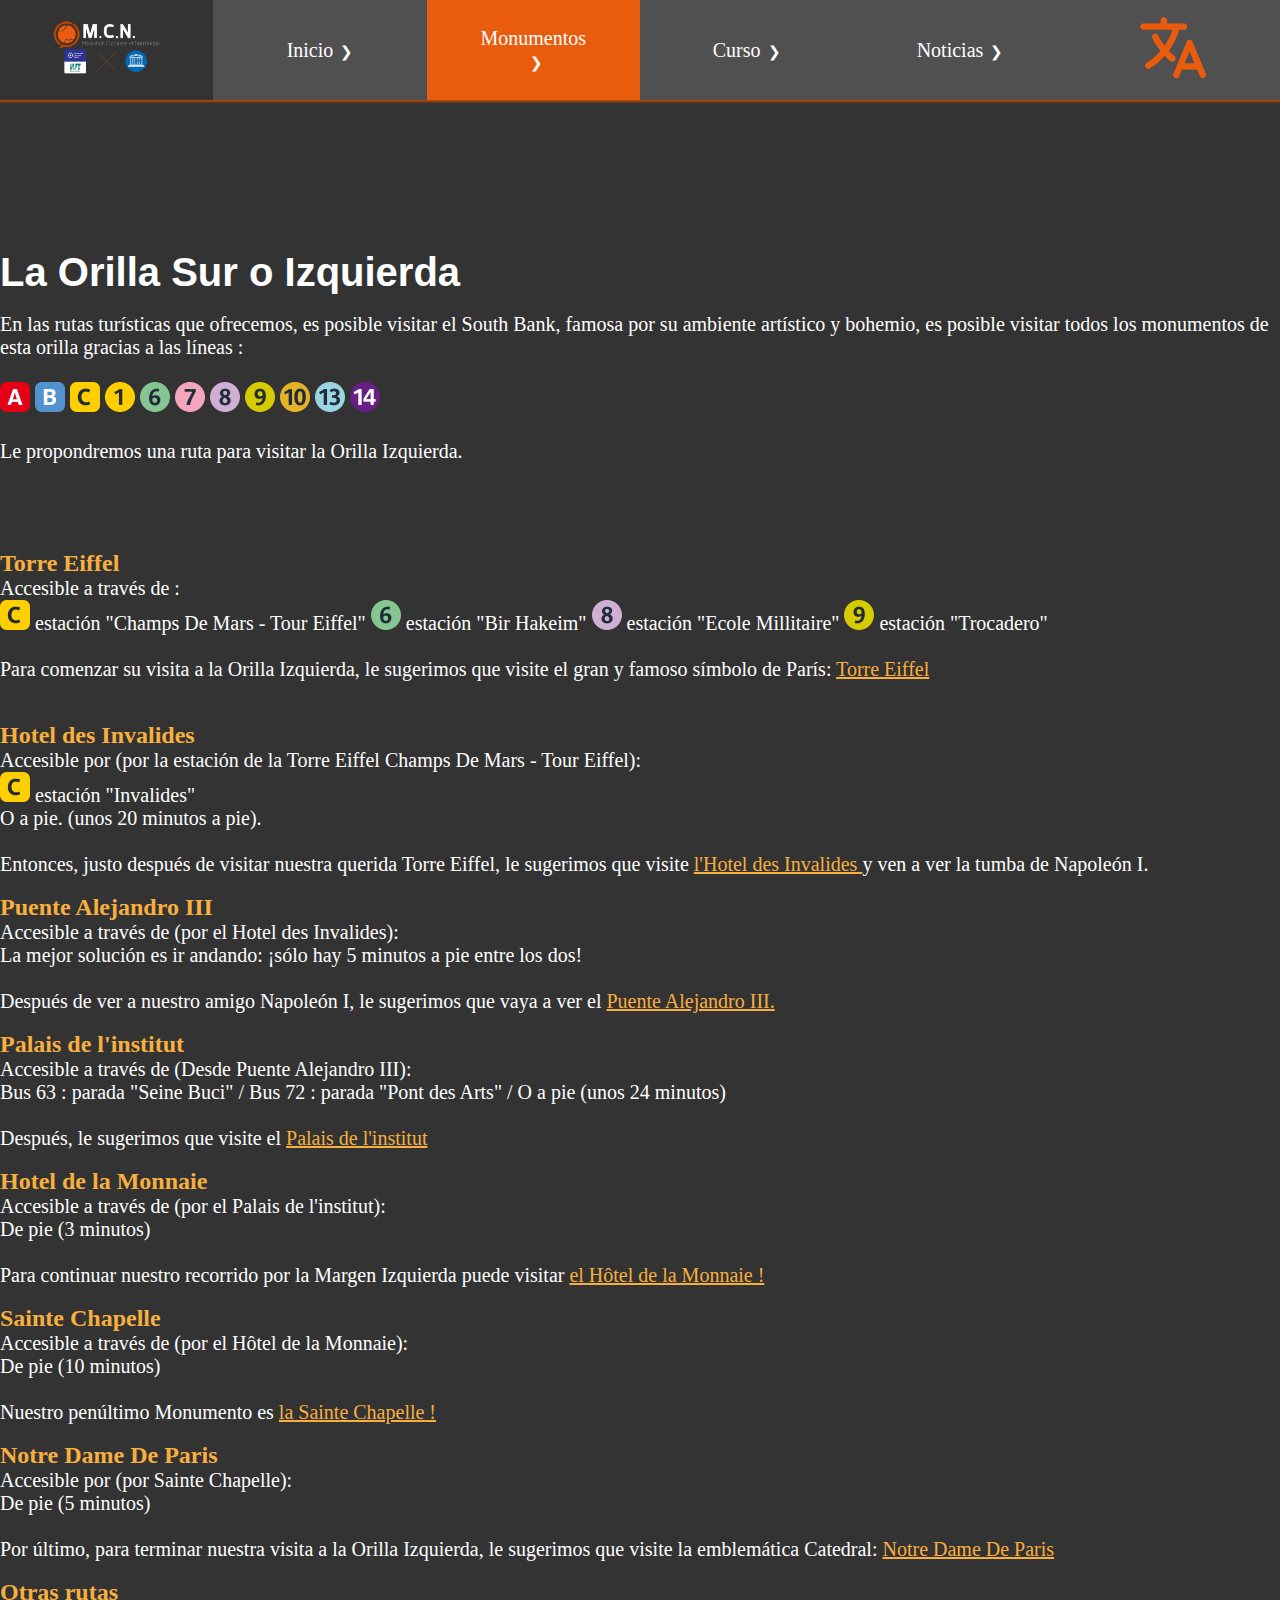
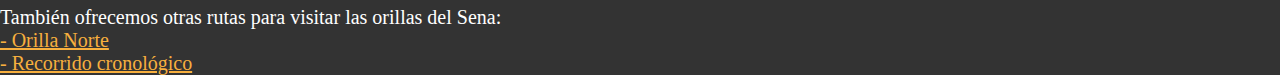
<file: parcourssud_esp.html>
<!DOCTYPE html>
<html lang="en">
<head>
    <meta charset="UTF-8">
    <meta http-equiv="X-UA-Compatible" content="IE=edge">
    <meta name="viewport" content="width=device-width, initial-scale=1.0">
    <link rel="stylesheet" type="text/css" href="style_index.css">
    <link rel="stylesheet" type="text/css" href="parcours.css">
    <link href="https://fonts.cdnfonts.com/css/cicle" rel="stylesheet">
    <link href="https://www.dafontfree.net/embed/ZHluby1yZWd1bGFyJmRhdGEvOC9kLzQ0MzE1L0R5bm8gUmVndWxhci50dGY" rel="stylesheet">

    <title>Document</title>

</head>
<body>


    <nav>
        <ul>
            <li class="">
              <a href="#"><img src="img/logo.png" alt=""></a>
              <ul class="sous-menu">
                <li><a href="https://www.univ-gustave-eiffel.fr" target="_blank"><img src="img/iutlogo.png" alt="logo iut marne la vallée">IUT de Marne la Vallée</a></li>
                <li><a href="https://www.unesco.org/fr" target="_blank"><img src="img/sticker_UNESCO_blue.png" alt="logo unesco">UNESCO</a></li>
              </ul>
            </li>
            <li  class="menu-deroulant">
              <a href="index_esp.html">Inicio</a>
              <ul class="sous-menu">
                <li><a href="index_esp.html#vid">Vídeo</a></li>
                <li><a href="index_esp.html#carte">Tarjeta</a></li>
              </ul>
            </li>
            <li class="menu-deroulant" id="surbrillance">
                <a href="#">Monumentos</a>
                <ul class="sous-menu">
                    <li><a href="monument_esp.html#Q1">Barrio 1</a></li>
                    <li><a href="monument_esp.html#Q2">Barrio 2</a></li>
                    <li><a href="monument_esp.html#Q3">Barrio 3</a></li>
                </ul>
            </li>
            <li class="menu-deroulant">
                <a href="#">Curso</a>
                <ul class="sous-menu">
                    <li><a href="parcoursnord_esp.html">Orilla Norte</a></li>
                    <li><a href="parcourssud_esp.html">Orilla Sur</a></li>
                    <li><a href="#">Recorrido cronológico</a></li>
                </ul>
            </li>
            <li class="menu-deroulant">
                <a href="actualites_esp.html">Noticias</a>
                <ul class="sous-menu">
                    <li><a href="actualites_esp.html">Actualmente en París</a></li>
                    <li><a href="#">Noticias por Monumentos</a></li>
                </ul>
            </li>
            <li class="lang">
                <a href="#"><img src="img/langue.png" alt="langue"></a>
                <ul class="sous-menu">
                    <li><a href="parcourssud.html">Francés</a></li>
                    <li><a href="parcourssud_eng.html">Inglés</a></li>
                    <li><a href="#">Español</a></li>
                </ul>
            </li>
            

        </ul>
    </nav>

    <div class="corps">
        <h1> 
            La Orilla Sur o Izquierda
        </h1>
        <br>
        <p class = "pp">
            En las rutas turísticas que ofrecemos, es posible visitar el South Bank, 
            famosa por su ambiente artístico y bohemio, es posible visitar todos los monumentos de esta orilla gracias a las líneas :
            <br> 
            <br>
            <img src="img/transports/Paris_transit_icons_-_RER_A.svg.png">
            <img src="img/transports/Paris_transit_icons_-_RER_B.svg.png">
            <img src="img/transports/Paris_transit_icons_-_RER_C.svg.png">
            <img src="img/transports/Paris_transit_icons_-_Métro_1.svg.png">
            <img src="img/transports/Paris_transit_icons_-_Métro_6.svg.png">
            <img src="img/transports/Paris_transit_icons_-_Métro_7.svg.png">
            <img src="img/transports/Paris_transit_icons_-_Métro_8.svg.png">
            <img src="img/transports/Paris_transit_icons_-_Métro_9.svg.png">
            <img src="img/transports/Paris_transit_icons_-_Métro_10.svg.png">
            <img src="img/transports/Paris_transit_icons_-_Métro_13.svg.png">
            <img src="img/transports/Paris_transit_icons_-_Métro_14.svg.png">
            
            
            <br>
            <br>
            Le propondremos una ruta para visitar la Orilla Izquierda.
            
            <br>
            <br>
        </p>



    </div>
    <div class = "corps2">
        <a href="#" class="titre"> <h2> Torre Eiffel </h2> </a>
        <p class="pp">
            Accesible a través de : 
            <br>
            <img src="img/transports/Paris_transit_icons_-_RER_C.svg.png"> estación  "Champs De Mars - Tour Eiffel"
            <img src="img/transports/Paris_transit_icons_-_Métro_6.svg.png"> estación  "Bir Hakeim"
            <img src="img/transports/Paris_transit_icons_-_Métro_8.svg.png"> estación  "Ecole Millitaire"
            <img src="img/transports/Paris_transit_icons_-_Métro_9.svg.png"> estación  "Trocadero"
            <br>
            <br>
            Para comenzar su visita a la Orilla Izquierda, le sugerimos que visite el gran y famoso símbolo de París: <a href = ""> Torre Eiffel</a>
            <br>
            <br> 
        
        </p>
        <br>
        <a href="#" class = "titre"> <h2> Hotel des Invalides</h2></a>
        <p class="pp">
    
            Accesible por (por la estación de la Torre Eiffel Champs De Mars - Tour Eiffel):
            
            <br>
            <img src="img/transports/Paris_transit_icons_-_RER_C.svg.png"> estación  "Invalides"
            <br>
            O a pie. (unos 20 minutos a pie).
            
            
            <br>
            <br> 
            Entonces, justo después de visitar nuestra querida Torre Eiffel, le sugerimos que visite <a href="#">l'Hotel des Invalides </a> y ven a ver la tumba de Napoleón I.
        </p>
        <br>

        <a href="#" class = "titre"> <h2> Puente Alejandro III</h2></a>
        <p class="pp">
            Accesible a través de (por el Hotel des Invalides):
            <br>
            La mejor solución es ir andando: ¡sólo hay 5 minutos a pie entre los dos!
            <br>

            
            <br> 
            Después de ver a nuestro amigo Napoleón I, le sugerimos que vaya a ver el <a href="#"> Puente Alejandro III.</a>
        </p>
        <br>

        <a href="#" class = "titre"> <h2> Palais de l'institut </h2></a>
        <p class="pp">
            Accesible a través de (Desde Puente Alejandro III):
            <br>
            Bus 63 : parada  "Seine Buci" /
            Bus 72 : parada  "Pont des Arts" /
            O a pie (unos 24 minutos)
            <br>
            <br> 
            Después, le sugerimos que visite el <a href="#"> Palais de l'institut</a>
        </p>
        <br>

        <a href="#" class = "titre"> <h2> Hotel de la Monnaie </h2></a>
        <p class="pp">
            Accesible a través de (por el Palais de l'institut):
            <br>
            De pie (3 minutos)
            <br>
            <br> 
            Para continuar nuestro recorrido por la Margen Izquierda puede visitar <a href="#"> el Hôtel de la Monnaie ! </a>
        </p>
        <br>

        <a href="#" class = "titre"> <h2> Sainte Chapelle </h2></a>
        <p class="pp">
            Accesible a través de (por el Hôtel de la Monnaie):
            <br>
            De pie (10 minutos)
            <br>
            <br> 
            Nuestro penúltimo Monumento es <a href="#"> la Sainte Chapelle !</a>
        </p>
        <br>

        <a href="#" class = "titre"> <h2> Notre Dame De Paris </h2></a>
        <p class="pp">
            Accesible por (por Sainte Chapelle):
            <br>
            De pie (5 minutos)
            <br>
            <br> 
            Por último, para terminar nuestra visita a la Orilla Izquierda, le sugerimos que visite la emblemática Catedral: <a href="#"> Notre Dame De Paris</a>
        </p>
        <br>

        <h2 class="titre"> Otras rutas</h2>
        <p class ="pp"> 
            También ofrecemos otras rutas para visitar las orillas del Sena: <br>
            <a href="parcoursnord.html"> - Orilla Norte</a>
            <br>
            <a href="#"> - Recorrido cronológico</a>
        </p>
    </div>
</body>
</html>
</file>
<file: style_index.css>
@import url(//db.onlinewebfonts.com/c/4c8a01cd013c9781b713edc5de98708e?family=Dyno);

* {
    margin: 0;
    padding: 0;
    box-sizing: border-box;
}

body,html {
    font-family: 'Cicle';
    overflow-x: hidden;
    background-color:var(--bgprin) ;
}

:root {
    --principale : #ea5c0d;
    --appoint: #b94503;
    --secondaire : #f7af3e;
    --bgprin : #333333;
    --bgappoint: #505050;
}


a {
    text-decoration: none;
}

a:visited {
    text-decoration: none;
}


h1 {
    font-size: 40px;
    color: white;
    text-align: center;
    font-family: 'dyno-regular', sans-serif;
}


/*navbar*/
nav {
    width: 100%;
    font-size: 20px;
    position: absolute;
  }

nav > ul {
    display: flex;
    text-align: center;
    box-shadow: 0px 1px 2px 1px var(--appoint);
    height: 100px;
}
   
nav ul {
    list-style-type: none;
}
  
nav > ul > li {
    background-color: var(--bgappoint);
    position: relative;
    height: 100%;
    flex: 1;
}

nav > ul > #surbrillance {
    background-color: var(--principale);
}

nav ul li img {
    width: 100%;

}

nav ul .lang img {
    width: 70%;
}

nav > ul > li > a {
    position: absolute;
    top: 50%;
    left: 50%;
    transform: translate(-50%, -50%);
}

li a {
    color: white;
    text-decoration:double;
}

.menu-deroulant > a:after{
    content: '❯';
    font-size: 15px;
    margin-left: 7px;
    display: inline-block;
}

nav > ul > li:hover {
    background-color: var(--bgprin);
}

nav > ul > #surbrillance:hover {
    background-color: var(--appoint);
}



/*Sous menu*/

.sous-menu {
    margin-top: 100px;
    width: 100%;
    text-align: left;
    background-color:var(--principale);
    border-radius: 2px;
    overflow: hidden;
    max-height: 0;
}

.sous-menu > li > a {
    height: 50px;
    padding-left: 20px;
    width: 100%;
    align-items: center;
    display: flex;
}

.sous-menu > li:hover {
    color: var(--secondaire);
    background-color: var(--appoint);
  }
  
.sous-menu > li:hover > a {
    color: var(--secondaire);
}

.sous-menu li a img  {
    width: 30px;
}

/* animation menu*/

@keyframes rotationFleche {
    0% {
      transform: rotate(0deg);
    }
    100%{
      transform: rotate(90deg);
    }
}

li:hover > a:after{
    animation: rotationFleche 0.2s linear forwards;
}

@keyframes apparitionSousMenu {
    0% {
      box-shadow: 0px 3px 3px 1px var(--bgappoint);
      border-top: 3px solid var(--secondaire);
    }
    30% {
      box-shadow: 0px 4px 4px 1px var(--bgappoint);
    }
    100% {
      max-height: 50em;
      border-top: 3px solid var(--secondaire);
      box-shadow: 0px 2px 2px 1px var(--bgappoint);
    }
}

li:hover > .sous-menu {
    animation: apparitionSousMenu 1s forwards;
}

/* Video Background */
header {
    position: absolute;
    top: 250px;
    width: 100%;
    height: 100vh;
    

}

header video {
    width: 100%;
    max-height: 100%;
    position: absolute;
    top: 50%;
    left: 50%;
    transform: translate(-50%,-50%);
    z-index: -100;
    
}

header h1 {
    position: absolute;
    top: 50%;
    left: 50%;
    transform: translate(-50%,-50%);
    font-size: 5vw;
    text-shadow: 1px 1px 1px var(--principale);
    width: 80%;
}

/* carte des monuments */
.crtmon {
    background-image: url(img/paris1_carte.png) ;
    background-repeat: no-repeat;
    background-size:100vw;
    position: absolute;
    top : 950px;
    width: 100%;
    height: 100vh;
    
}

.cartes h2 {
    font-family: 'dyno-regular', sans-serif;
    font-size: 50px;
    text-align: center;
    color: var(--principale);
    text-shadow: 1px 1px 1px var(--secondaire);
    background-color: var(--bgappoint);
}

.crtmon img {
    width: 3.5%;
    position: fixed;
}


/* Notre Dame*/
.crtmon .ntrdm {
    position: absolute;
    top: 85%;
    right: 15%;
}

.crtmon .mon1:hover .ntrdmcard {
    position: absolute; 
    top: 50%; left: 50%; 
    transform: translate(-50%, -50%); 
    width: 50%;
    height: 80%;
    background-color: var(--principale);
    border: solid 5px var(--appoint);
    border-radius: 10px;
    z-index: 1;
    color: #ffff;
    display: block;
}

.crtmon .mon1 .ntrdmcard {
    display: none;
}

.crtmon .mon1 .ntrdmcard h3 {
    text-decoration: double;
    font-size: 44px;
    text-align: center;
}

.crtmon .mon1 .ntrdmcard ul {
    
    list-style-type: none;
    display: flex;
    justify-content: center;
    
    
}

.crtmon .mon1 .ntrdmcard h5 {
    padding-left: 50px;
    padding-bottom: 1.4%;
}

.crtmon .mon1 .ntrdmcard .trans li {
    width: 10%;
    padding: 1.4%;
}

  

.crtmon .mon1 .ntrdmcard .handi li {
    width: 15%;
    padding: 1.4%;
}

.crtmon .mon1 .ntrdmcard .handi li img {
    width: 5%;
    border-radius: 10px;
}

.crtmon .mon1 .ntrdmcard .pres {
    display: inline-block;
    
}
.crtmon .mon1 .ntrdmcard .pres .presen {
    padding: 1.4%;
    margin-left:31%;
    font-size: 20px;
}
.crtmon .mon1 .ntrdmcard .pres li img {
    width: 33%;
    padding: 1.4%;
    
}

/*Sainte Chapelle*/
.crtmon .stechap {
    position: absolute;
    top: 80%;
    right: 19%;
}

.crtmon .mon2:hover .stechapcard {
    position: absolute; 
    top: 50%; left: 50%; 
    transform: translate(-50%, -50%); 
    width: 50%;
    height: 80%;
    background-color: var(--principale);
    border: solid 5px var(--appoint);
    border-radius: 10px;
    z-index: 1;
    color: #ffff;
    display: block;
}

.crtmon .mon2 .stechapcard {
    display: none;
}

.crtmon .mon2 .stechapcard h3 {
    text-decoration: double;
    font-size: 44px;
    text-align: center;
}

.crtmon .mon2 .stechapcard ul {
    
    list-style-type: none;
    display: flex;
    justify-content: center;
    
    
}

.crtmon .mon2 .stechapcard h5 {
    padding-left: 50px;
    padding-bottom: 1.4%;
}

.crtmon .mon2 .stechapcard .trans li {
    width: 10%;
    padding: 1.4%;
}

.crtmon .mon2 .stechapcard .handi li {
    width: 15%;
    padding: 1.4%;
}

.crtmon .mon2 .stechapcard .handi li img {
    width: 5%;
    border-radius: 10px;
}

.crtmon .mon2 .stechapcard .pres {
    display: inline-block;
    
}
.crtmon .mon2 .stechapcard .pres .presen {
    padding: 1.4%;
    margin-left:31%;
    font-size: 20px;
}
.crtmon .mon2 .stechapcard .pres li img {
    width: 30%;
    padding: 1.4%;
    
}


/* Concorde */

.crtmon .concorde {
    position: absolute;
    top: 40%;
    left: 45%;
}



/* Ecole militaire*/
.crtmon .ecmili {
    position: absolute;
    top: 40%;
    left: 30%;
}

/*Hotel Invalides */
.crtmon .inva {
    position: absolute;
    top: 69%;
    left: 36.5%;
}

/*Palais du Louvre*/
.crtmon .louvre {
    position: absolute;
    top: 53.5%;
    right: 37%;
}   

/*Tour Eiffel*/
.crtmon .teif {
    position: absolute;
    top: 62%;
    left: 19%;
}   

.crtmon .mon3:hover .teifcard {
    position: absolute; 
    top: 50%; left: 50%; 
    transform: translate(-50%, -50%); 
    width: 50%;
    height: 80%;
    background-color: var(--principale);
    border: solid 5px var(--appoint);
    border-radius: 10px;
    z-index: 1;
    color: #ffff;
    display: block;
}

.crtmon .mon3 .teifcard {
    display: none;
}

.crtmon .mon3 .teifcard h3 {
    text-decoration: double;
    font-size: 44px;
    text-align: center;
}

.crtmon .mon3 .teifcard ul {
    
    list-style-type: none;
    display: flex;
    justify-content: center;
    
    
}

.crtmon .mon3 .teifcard h5 {
    padding-left: 50px;
    padding-bottom: 1.4%;
}

.crtmon .mon3 .teifcard .trans li {
    width: 10%;
    padding: 1.4%;
}

.crtmon .mon3 .teifcard .handi li {
    width: 15%;
    padding: 1.4%;
}

.crtmon .mon3 .teifcard .handi li img {
    width: 5%;
    border-radius: 10px;
}

.crtmon .mon3 .teifcard .pres {
    display: inline-block;
    
}
.crtmon .mon3 .teifcard .pres .presen {
    padding: 1.4%;
    margin-left:31%;
    font-size: 20px;
}
.crtmon .mon3 .teifcard .pres li img {
    width: 30%;
    padding: 1.4%;
    
}

/*Grand Palais*/
.crtmon .gpal {
    position: absolute;
    top: 37%;
    left: 36%;
    width: 3%;
} 

/* Pont Alxandre III */
.crtmon .palex3 {
    position: absolute;
    top: 46%;
    left: 37%;
} 

/*Petit Palais */
.crtmon .ptpal {
    position: absolute;
    top: 37%;
    left: 39.5%;
    width: 3%;
} 

/*Trocadero*/
.crtmon .troca {
    position: absolute;
    top: 52%;
    left: 14%;
}

.crtmon .mon4:hover .trocacard {
    position: absolute; 
    top: 50%; left: 50%; 
    transform: translate(-50%, -50%); 
    width: 50%;
    height: 80%;
    background-color: var(--principale);
    border: solid 5px var(--appoint);
    border-radius: 10px;
    z-index: 1;
    color: #ffff;
    display: block;
}

.crtmon .mon4 .trocacard {
    display: none;
}

.crtmon .mon4 .teifcard h3 {
    text-decoration: double;
    font-size: 44px;
    text-align: center;
}

.crtmon .mon4 .trocacard ul {
    
    list-style-type: none;
    display: flex;
    justify-content: center;
    
    
}

.crtmon .mon4 .trocacard h5 {
    padding-left: 50px;
    padding-bottom: 1.4%;
}

.crtmon .mon4 .trocacard .trans li {
    width: 10%;
    padding: 1.4%;
}

.crtmon .mon4 .trocacard .handi li {
    width: 15%;
    padding: 1.4%;
}

.crtmon .mon4 .trocacard .handi li img {
    width: 5%;
    border-radius: 10px;
}

.crtmon .mon4 .trocacard .pres {
    display: inline-block;
    
}
.crtmon .mon4 .trocacard .pres .presen {
    padding: 1.4%;
    margin-left:31%;
    font-size: 20px;
}
.crtmon .mon4 .trocacard .pres li img {
    width: 30%;
    padding: 1.4%;
    
}

/*Hotel de la Monnaie*/
.crtmon .monnaie {
    position: absolute;
    top: 70%;
    right: 34%;
    width: 3%;

}

/* Palais de l'institut*/
.crtmon .palin {
    position: absolute;
    top: 65%;
    right: 36%;
    width: 3%;

}

/*footer */

footer {
    position: absolute;
    top: 2050px;
    text-align: center;
    width: 25%;
    left: 35%;
    color: #ffff;
    background-color: var(--appoint);
    border-radius: 10px;
    padding-top: 10px;
    padding-bottom: 10px;
    box-shadow: 0px 0px 4px 0px var(--secondaire) ;
}

footer ul {
    list-style-type: none;
    display: flex;
    margin: auto;
}

footer ul li {
    display: list-item;
}

footer a {
    color : var(--secondaire)
}

footer a:visited {
    color : var(--secondaire)
}

footer ul li img {
    width: 30%;
}

/* Twitter Actus*/ 
.actualité1 {
    width: 80%;
    height: 900px;
    margin: 0 auto;
    max-width: 800px;
    border-radius: 30px 0 0 0;
    overflow: scroll;
}

#EnCeMoment {  
    font-family: 'dyno-regular', sans-serif;
    font-size: 50px;
    text-align: center;
    color: var(--principale);
    text-shadow: 1px 1px 1px var(--secondaire);
    background-color: var(--bgappoint);
    margin: 0px 0 20px 0;
}

.twitter-timeline {
    height: 500px;
    padding: 100px ;
}
</file>
<file: parcours.css>
.corps{
    position: absolute;
    top : 250px;
}
h1{
    text-align : left;
}
.pp{
    color : white;
    font-size: 20px;
}

.corps2{
    position: absolute;
    top : 550px;
}

a{
    color: #f7af3e;
    text-decoration: underline;
}


.titre, .titre:visited{
    color : #f7af3e;
    text-decoration: none;
}
</file>
